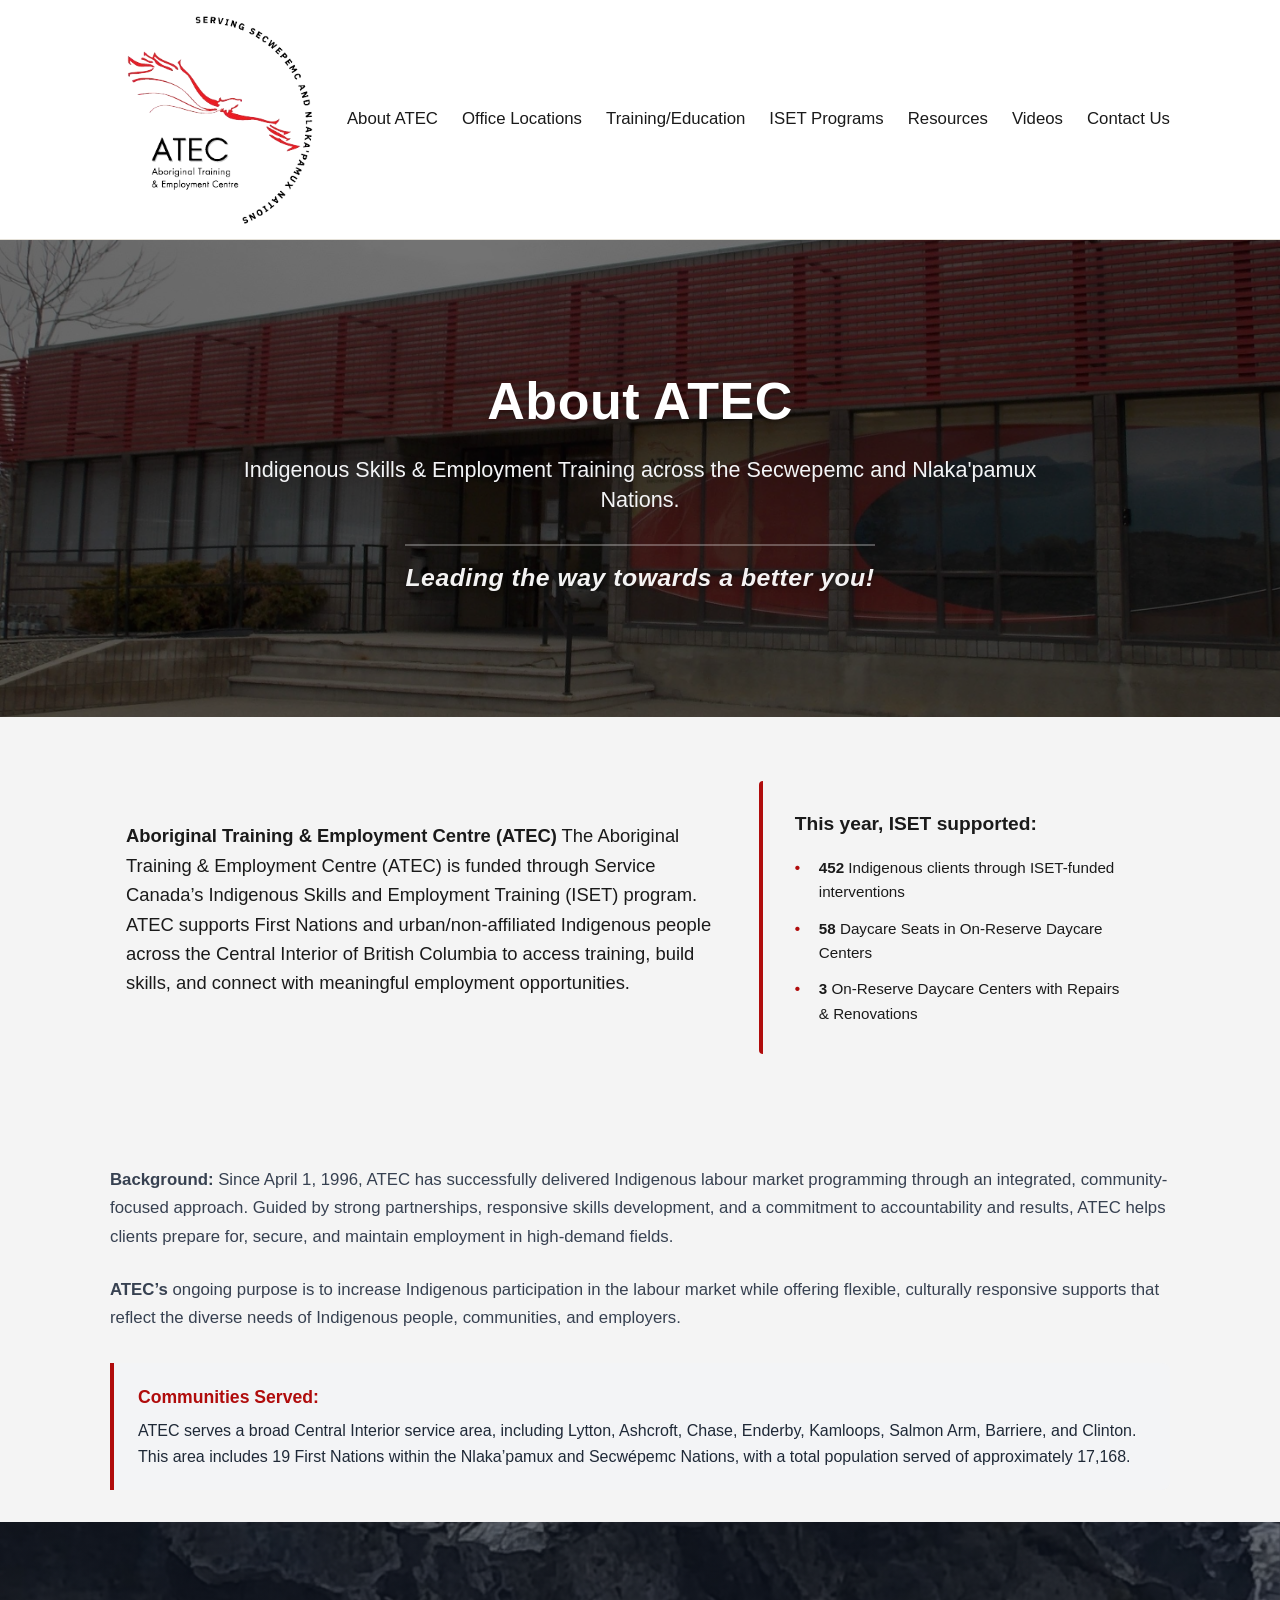
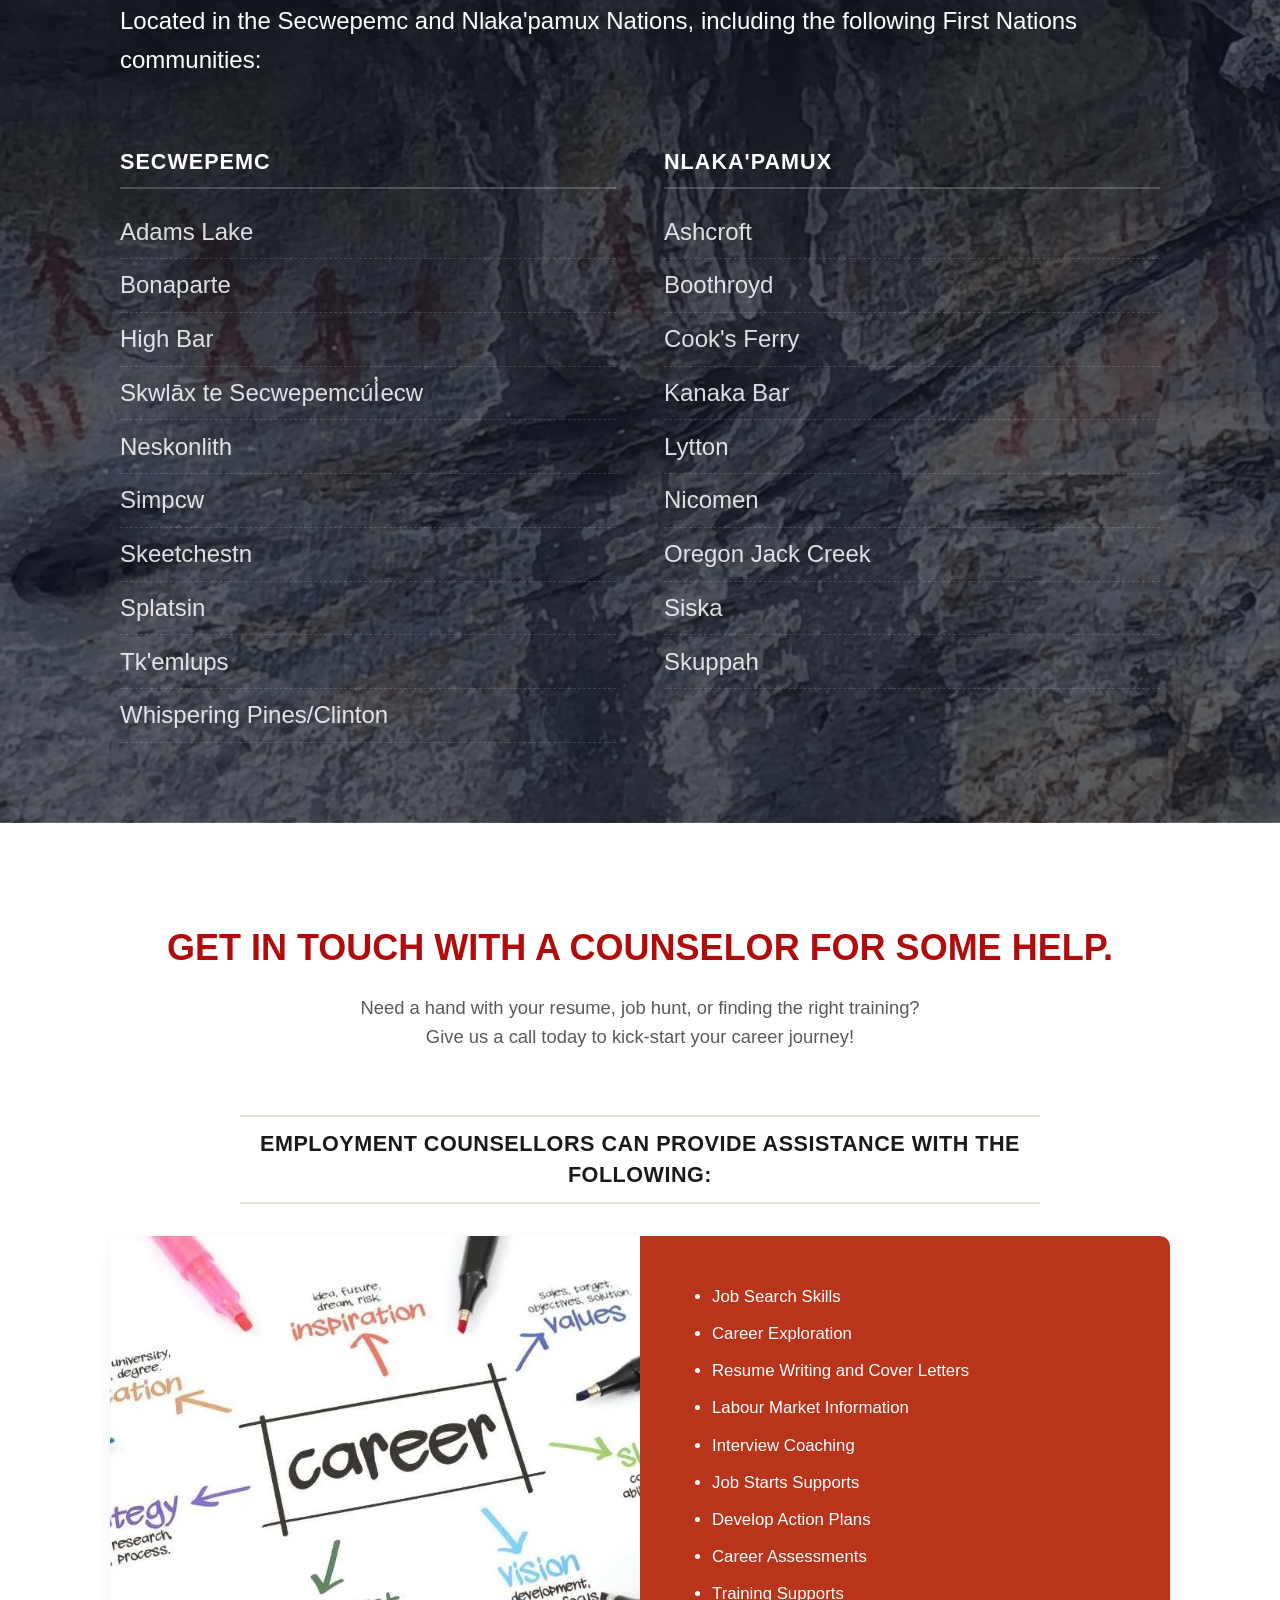
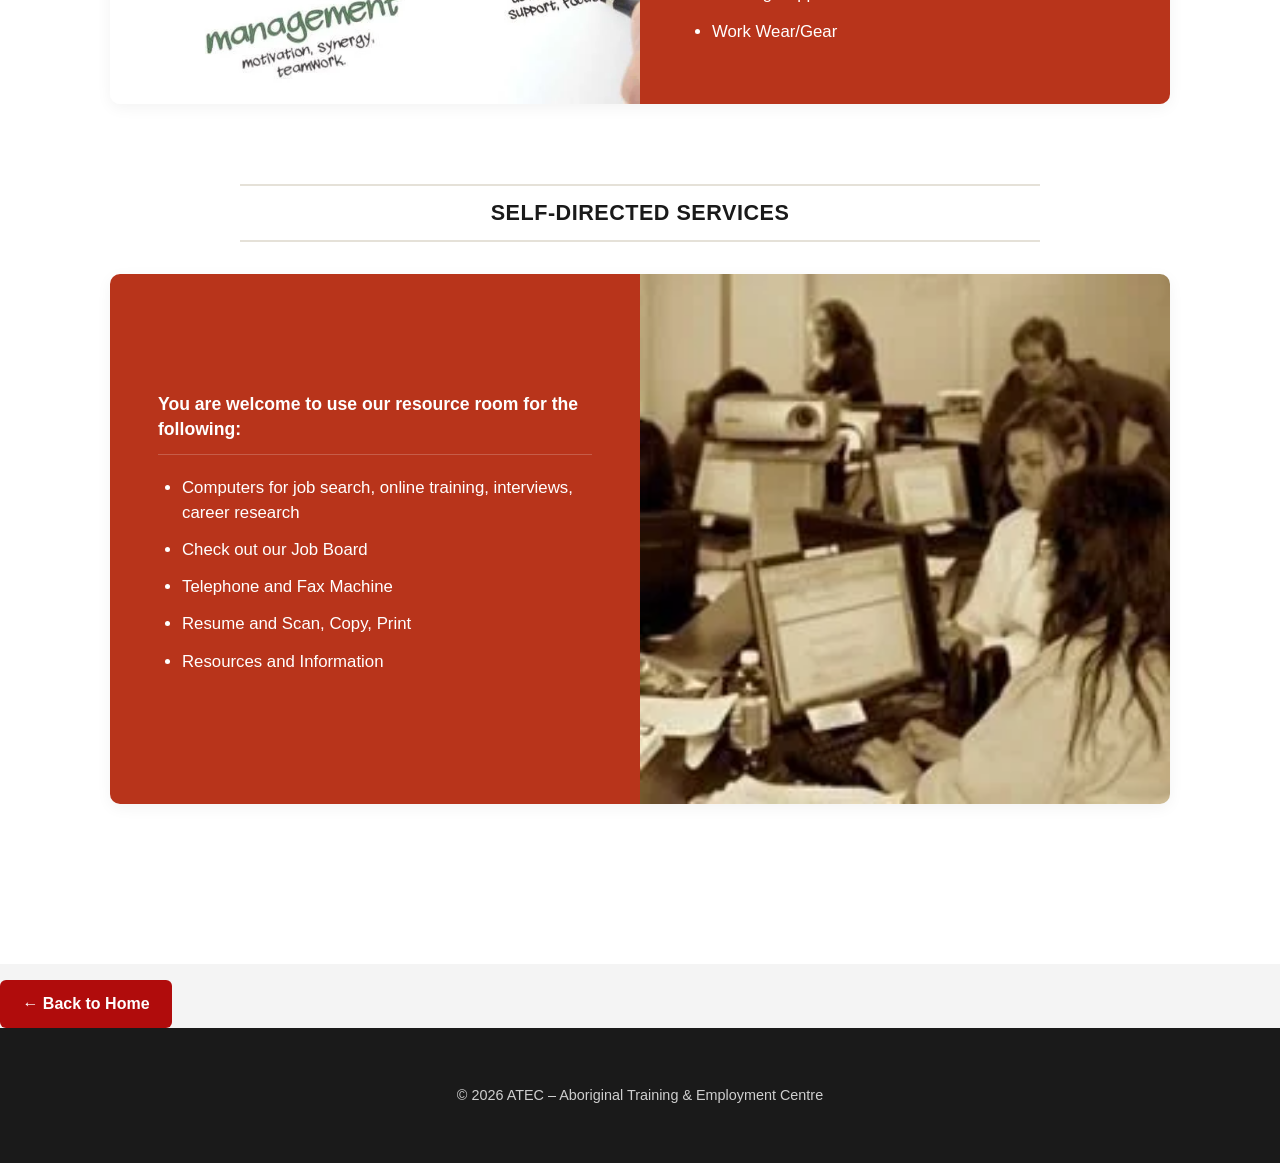
<file: pages/about.html>
<!doctype html>
<html lang="en">
  <head>
    <meta charset="utf-8" />
    <meta name="viewport" content="width=device-width, initial-scale=1" />
    <title>About ATEC </title>
    <meta name="description" content="SNTC ISET is the Service Canada Indigenous Skills & Employment Training Program agreement holder serving the Secwepemc and Nlaka'pamux Nations." />
    <link rel="stylesheet" href="../styles.css" />
  </head>
  <body>
    <header class="site-header">
      <div class="container header-inner">
        <div class="logo">
          <a href="../index.html" class="logo"><img src="../media/ATEC_LogoColor_SM-removebg-preview.webp" alt="ATEC Logo" height="225px"></a>
        </div>
        <button class="nav-toggle" id="menu-toggle" aria-label="Toggle Options Menu">
        <span></span>
        <span></span>
        <span></span>
        </button>
        <nav class="site-nav" aria-label="Primary">
          <ul>
            <li><a href="../pages/about.html">About ATEC</a></li>
            <li><a href="../pages/offices.html">Office Locations</a></li>
            <li><a href="../pages/train-educ.html">Training/Education</a></li>
            <li><a href="../pages/iset.html">ISET Programs</a></li>
            <li><a href="../pages/resources.html">Resources</a></li>
            <li><a href="../pages/videos.html">Videos</a></li>
            <li><a href="../pages/contact.html">Contact Us</a></li>
          </ul>
        </nav>
      </div>
    </header>
    <main>
      <section class="page-hero about-hero">
        <div class="hero-overlay"></div>
        <div class="container hero-inner-content">
          <h1>About ATEC</h1>
          <p class="tagline">Indigenous Skills &amp; Employment Training across the Secwepemc and Nlaka'pamux Nations.</p>
          <p class="hero-phrase">Leading the way towards a better you!</p>
        </div>
      </section>
      <div class="container">
        <div class="about-split-row">
          <div class="about-text-column">
            <p class="about-lead">
              <strong>Aboriginal Training & Employment Centre (ATEC)</strong> The Aboriginal Training & Employment Centre (ATEC) is funded through Service Canada’s Indigenous Skills and Employment Training (ISET) program. ATEC supports First Nations and urban/non-affiliated Indigenous people across the Central Interior of British Columbia to access training, build skills, and connect with meaningful employment opportunities.
            </p>
          </div>
          <div class="impact-statement">
            <h3>This year, ISET supported:</h3> 
            <ul class="impact-list">
              <li><strong>452</strong> Indigenous clients through ISET-funded interventions</li>
              <li><strong>58</strong> Daycare Seats in On-Reserve Daycare Centers</li>
              <li><strong>3</strong> On-Reserve Daycare Centers with Repairs &amp; Renovations</li>
            </ul>
          </div>
        </div>
        <div class="about-details-block">
          <p class="details-text"><strong>Background: </strong> Since April 1, 1996, ATEC has successfully delivered Indigenous labour market programming through an integrated, community-focused approach. Guided by strong partnerships, responsive skills development, and a commitment to accountability and results, ATEC helps clients prepare for, secure, and maintain employment in high-demand fields.</p>
          <p class="details-text"><strong>ATEC’s</strong> ongoing purpose is to increase Indigenous participation in the labour market while offering flexible, culturally responsive supports that reflect the diverse needs of Indigenous people, communities, and employers.</p>
          <div class="region-callout-box">
            <strong>Communities Served:</strong> ATEC serves a broad Central Interior service area, including Lytton, Ashcroft, Chase, Enderby, Kamloops, Salmon Arm, Barriere, and Clinton. This area includes 19 First Nations within the Nlaka’pamux and Secwépemc Nations, with a total population served of approximately 17,168.
          </div>
        </div>
      </div>
      <div class="nations-bg-section">
        <div class="nations-container"> 
          <p class="nations-intro">
            Located in the Secwepemc and Nlaka'pamux Nations, including the following First Nations communities:
          </p><br>
          <nav class="nations">
            <div class="nations-column">   
              <h2>Secwepemc</h2>
              <ul>
                <li><a href="https://adamslakeband.org/" target="_blank" rel="noopener">Adams Lake</a></li>
                <li><a href="https://www.bonapartefirstnation.ca/" target="_blank" rel="noopener">Bonaparte</a></li>
                <li><a href="https://www.highbarfirstnation.ca/" target="_blank" rel="noopener">High Bar</a></li>
                <li><a href="https://lslb.ca/" target="_blank" rel="noopener">Skwlāx te Secwepemcúl̓ecw</a></li>
                <li><a href="https://neskonlith.net/" target="_blank" rel="noopener">Neskonlith</a></li>
                <li><a href="https://simpcw.com/" target="_blank" rel="noopener">Simpcw</a></li>
                <li><a href="https://skeetchestn.ca/" target="_blank" rel="noopener">Skeetchestn</a></li>
                <li><a href="https://splatsin.ca/" target="_blank" rel="noopener">Splatsin</a></li>
                <li><a href="https://tkemlups.ca/" target="_blank" rel="noopener">Tk'emlups</a></li>
                <li><a href="https://www.wpcib.com/" target="_blank" rel="noopener">Whispering Pines/Clinton</a></li>
              </ul>
            </div>
            <div class="nations-column">    
              <h2>Nlaka'pamux</h2>
              <ul>
                <li><a href="http://www.ashcroftband.ca/" target="_blank" rel="noopener">Ashcroft</a></li>
                <li><a href="https://www.bcafn.ca/first-nations-bc/lower-mainland-southwest/boothroyd-indian-band" target="_blank" rel="noopener">Boothroyd</a></li>
                <li><a href="https://cooksferry.ca/" target="_blank" rel="noopener">Cook's Ferry</a></li>
                <li><a href="https://www.kanakabarband.ca/" target="_blank" rel="noopener">Kanaka Bar</a></li>
                <li><a href="https://lfn.band/" target="_blank" rel="noopener">Lytton</a></li>
                <li><a href="https://www.nicomenband.com/" target="_blank" rel="noopener">Nicomen</a></li>
                <li><a href="https://www.bcafn.ca/first-nations-bc/thompson-okanagan/oregon-jack-creek" target="_blank" rel="noopener">Oregon Jack Creek</a></li>
                <li><a href="https://www.siskaband.ca/" target="_blank" rel="noopener">Siska</a></li>
                <li><a href="https://www.skuppah.ca/" target="_blank" rel="noopener">Skuppah</a></li>
              </ul>
            </div>
          </nav>
        </div>
      </div>
      <section class="client-info">
        <div class="container">
          <h2 class="client-info-main-title">GET IN TOUCH WITH A COUNSELOR FOR SOME HELP.</h2>
          <div class="client-info-intro">
            <p>Need a hand with your resume, job hunt, or finding the right training?</p>
            <p>Give us a call today to kick-start your career journey!</p>
          </div>
          <h3 class="section-block-title">EMPLOYMENT COUNSELLORS CAN PROVIDE ASSISTANCE WITH THE FOLLOWING:</h3>
          <div class="client-info-grid">
            <div class="client-info-media">
              <img class="client-info-image" src="../media/what-is-career.webp" alt="What is a career" />
            </div>
            <div class="client-info-box accent-box">
              <ul class="client-info-list">
                <li>Job Search Skills</li>
                <li>Career Exploration</li>
                <li>Resume Writing and Cover Letters</li>
                <li>Labour Market Information</li>
                <li>Interview Coaching</li>
                <li>Job Starts Supports</li>
                <li>Develop Action Plans</li>
                <li>Career Assessments</li>
                <li>Training Supports</li>
                <li>Work Wear/Gear</li>
              </ul>
            </div>
          </div>
          <div class="self-directed-header-group">
            <h3 class="section-block-title">SELF-DIRECTED SERVICES</h3>
          </div>
          <div class="client-info-grid reverse">
            <div class="client-info-media">
              <img class="client-info-image" src="../media/Self+Directed+Phota.webp" alt="Self-Directed Services Resource Room" />
            </div>
            <div class="client-info-box brand-box">
              <p class="box-intro-text">You are welcome to use our resource room for the following:</p>
              <ul class="client-info-list">
                <li>Computers for job search, online training, interviews, career research</li>
                <li>Check out our Job Board</li>
                <li>Telephone and Fax Machine</li>
                <li>Resume and Scan, Copy, Print</li>
                <li>Resources and Information</li>
              </ul>
            </div>
          </div>
        </div>
      </section>
      <p><a class="button" href="../index.html">← Back to Home</a></p>
    </main>
    <footer class="site-footer">
      <div class="container">
        <p>&copy; <span id="year"></span> ATEC – Aboriginal Training &amp; Employment Centre</p>
      </div>
    </footer>
    <script src="../script.js"></script>
  </body>
</html>
</file>
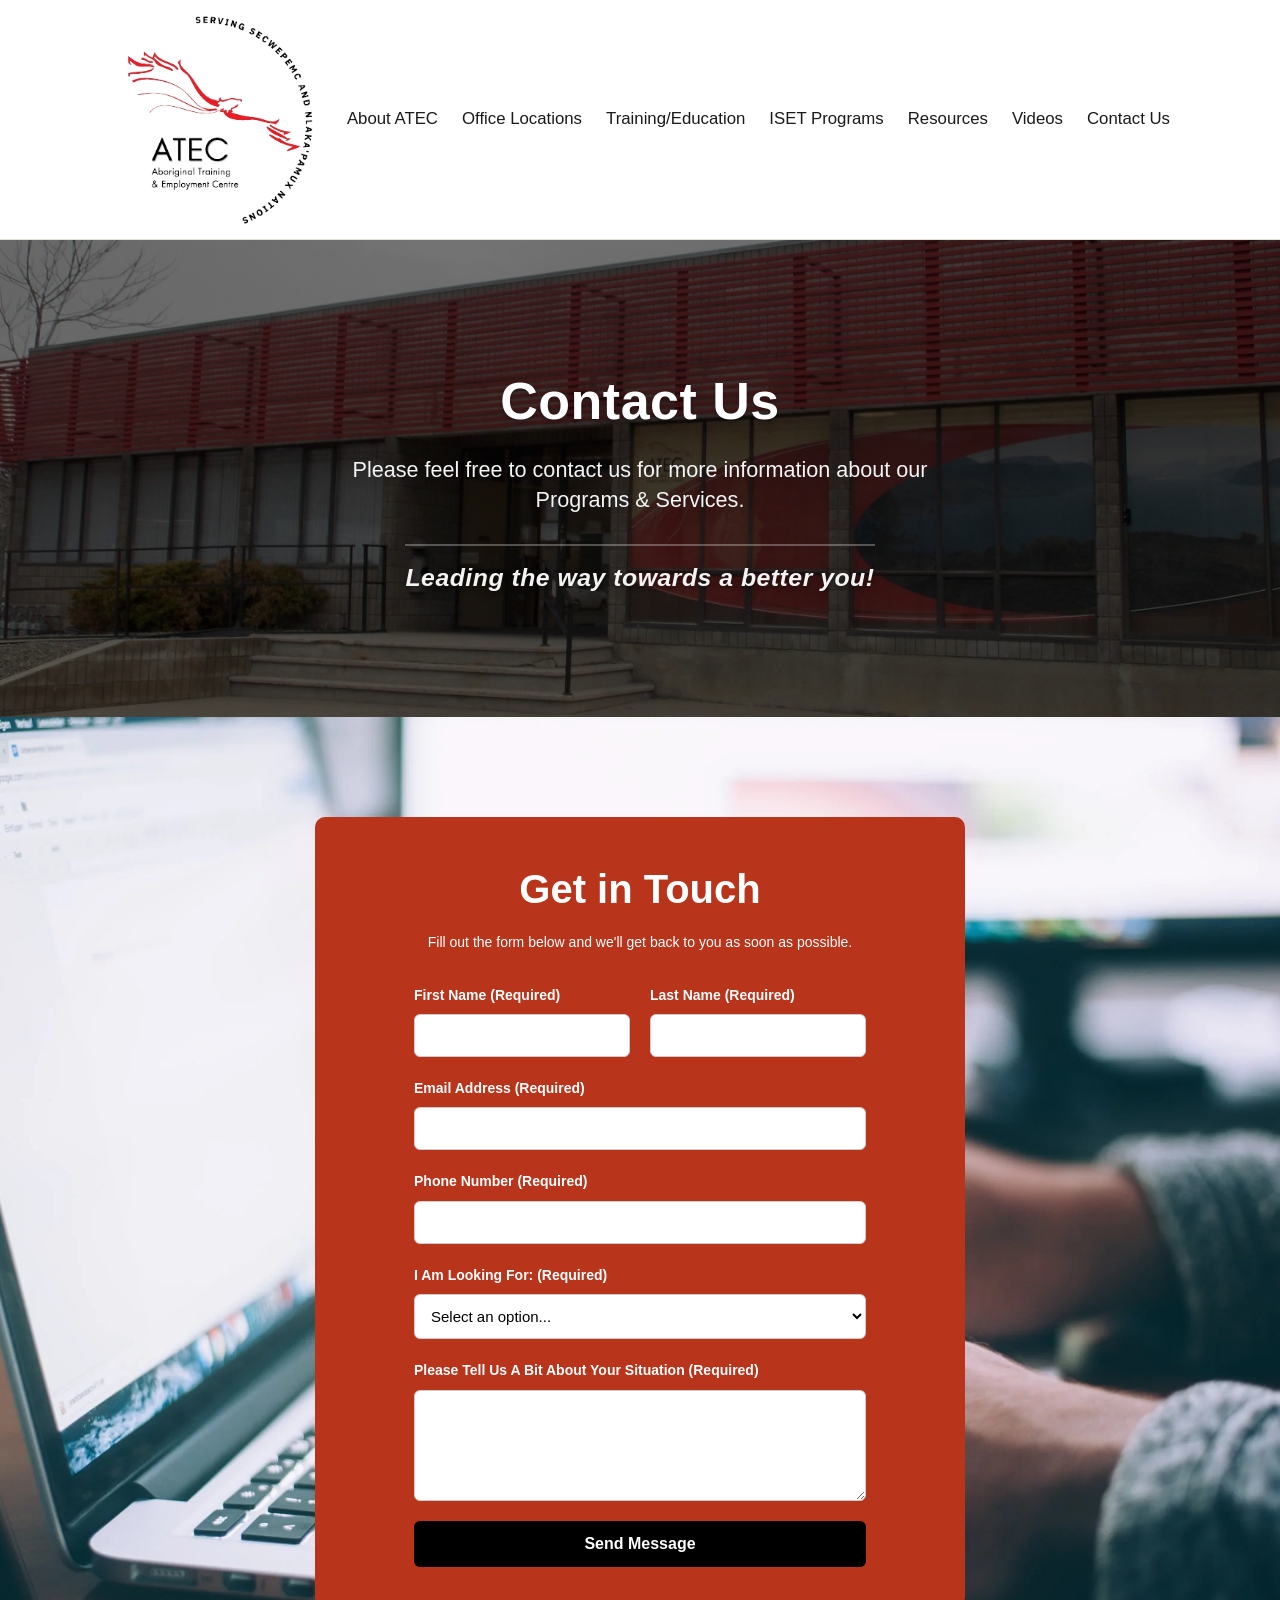
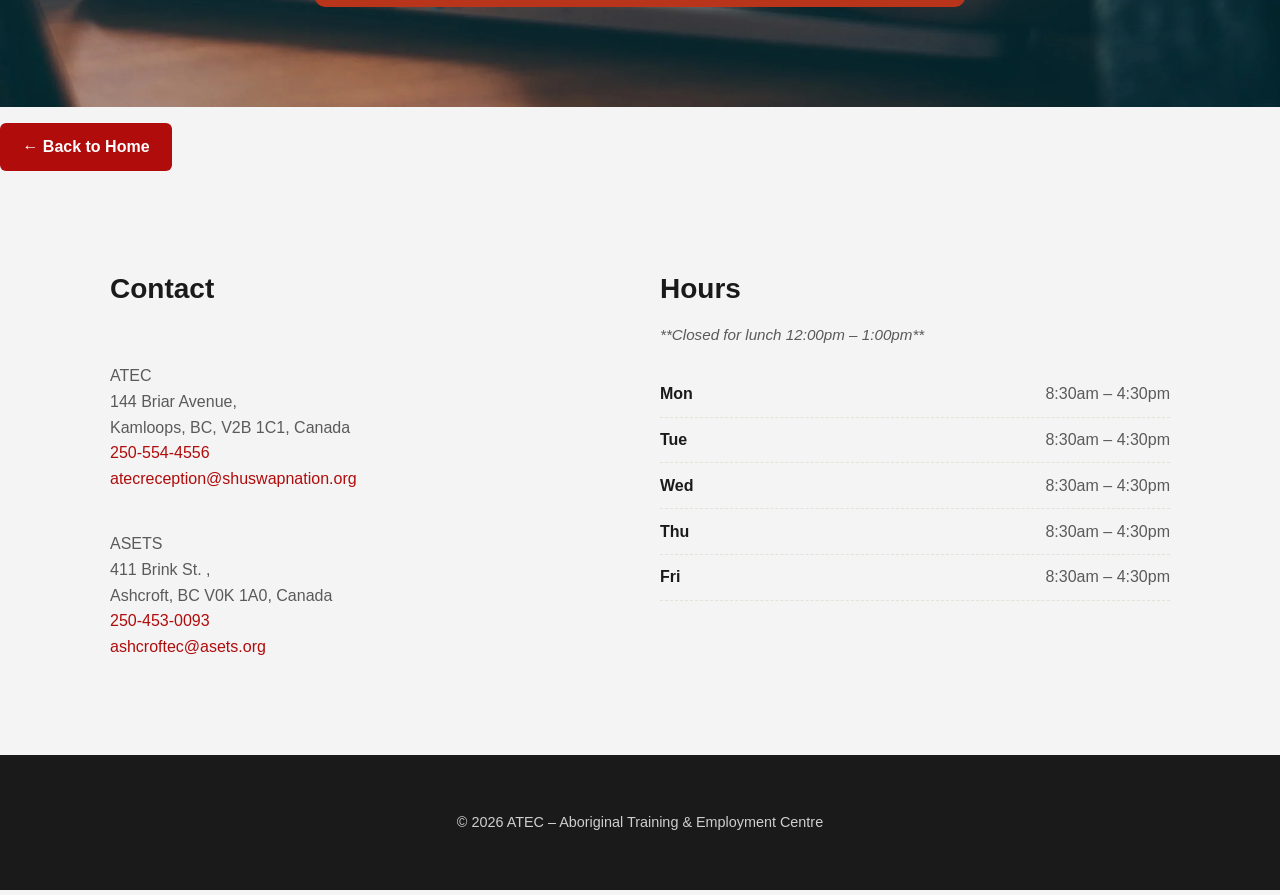
<file: pages/contact.html>
<!doctype html>
<html lang="en">
  <head>
    <meta charset="utf-8" />
    <meta name="viewport" content="width=device-width, initial-scale=1" />
    <title>Contact Us – ATEC</title>
    <meta name="description" content="Get in touch with ATEC in Kamloops, BC. Find our phone number, email address, physical location, or submit our online contact form." />
    <link rel="stylesheet" href="../styles.css" />
  </head>
  <body>
    <header class="site-header">
      <div class="container header-inner">
        <div class="logo">
          
          <a href="../index.html" class="logo"><img src="../media/ATEC_LogoColor_SM-removebg-preview.webp" alt="ATEC Logo" height="225px"></a>
        </div>
        <button class="nav-toggle" id="menu-toggle" aria-label="Toggle Options Menu">
        <span></span>
        <span></span>
        <span></span>
        </button>
        <nav class="site-nav" aria-label="Primary">
          <ul>
            <li><a href="../pages/about.html">About ATEC</a></li>
            <li><a href="../pages/offices.html">Office Locations</a></li>
            <li><a href="../pages/train-educ.html">Training/Education</a></li>
            <li><a href="../pages/iset.html">ISET Programs</a></li>
            <li><a href="../pages/resources.html">Resources</a></li>
            <li><a href="../pages/videos.html">Videos</a></li>
            <li><a href="../pages/contact.html">Contact Us</a></li>
          </ul>
        </nav>
      </div>
    </header>
    <main>
      <section class="page-hero contact-hero">
        <div class="hero-overlay"></div>
        <div class="container hero-inner-content">
          <h1>Contact Us</h1>
          <p class="tagline">Please feel free to contact us for more information about our<br> Programs &amp; Services.</p>
          <p class="hero-phrase">Leading the way towards a better you!</p>
        </div>
      </section>
      <section class="contact-section">
        <div class="form-container">
          <h2>Get in Touch</h2>
          <p>Fill out the form below and we'll get back to you as soon as possible.</p>
          <form action="https://formsubmit.co/atecreception@shuswapnation.org" method="POST" id="contactForm" novalidate>
            <div class="form-row">
              <div class="form-group">
                <label for="firstName">First Name (Required)</label>
                <input type="text" id="firstName" name="firstName" required>
                <span class="error-message">First name is required.</span>
              </div>
              <div class="form-group">
                <label for="lastName">Last Name (Required)</label>
                <input type="text" id="lastName" name="lastName" required>
                <span class="error-message">Last name is required.</span>
              </div>
            </div>
            <div class="form-group">
              <label for="email">Email Address (Required)</label>
              <input type="email" id="email" name="email" required>
              <span class="error-message">Please enter a valid email address.</span>
            </div>
            <div class="form-group">
              <label for="phone">Phone Number (Required)</label>
              <input type="tel" id="phone" name="phone">
            </div>
            <div class="form-group">
              <label for="recipient">I Am Looking For: (Required)</label>
              <select id="recipient" name="recipient" required>
                <option value="" disabled selected>Select an option...</option>
                <option value="training">Client- Training/Certification</option>
                <option value="job-starts">Client-Job Starts</option>
                <option value="employment-counselling">Client-Employment Counselling</option>
                <option value="wage-subsidy">Employer-Wage Subsidy Information</option>
                <option value="summer-student">Employer-Summer Student Information</option>
                <option value="direct-purchase">Employer-Direct Purchase Information</option>
              </select>
              <span class="error-message">Please select a recipient.</span>
            </div>
            <div class="form-group">
              <label for="message">Please Tell Us A Bit About Your Situation (Required)</label>
              <textarea id="message" name="message" rows="5" required></textarea>
              <span class="error-message">Please explain your needs.</span>
            </div>
            <button type="submit" id="submitBtn">Send Message</button>
            <div id="formStatus" class="form-status"></div>
          </form>
        </div>
      </section>
      <p><a class="button" href="../index.html">← Back to Home</a></p></section>
      <section class="section" id="contact">
        <div class="container contact-grid">
          <div class="contact-grid">
            <h2>Contact</h2>
            <address>
              ATEC<br/>
              144 Briar Avenue,<br/>
              Kamloops, BC, V2B 1C1, Canada<br/>
              <a href="tel:+12505544556">250-554-4556</a><br />
              <a href="mailto:atecreception@shuswapnation.org">atecreception@shuswapnation.org</a>
            </address> 
            <address>
              ASETS<br/>
              411 Brink St. ,<br/>
              Ashcroft, BC V0K 1A0, Canada<br/>
              <a href="tel:+12504530093">250-453-0093</a><br/>
              <a href="mailto:ashcroftec@asets.org">ashcroftec@asets.org</a>
            </address>
          </div>
          <div>
            <h2>Hours</h2>
            <p>**Closed for lunch 12:00pm – 1:00pm**</p>
            <ul class="hours">
              <li><span>Mon</span><span>8:30am – 4:30pm</span></li>
              <li><span>Tue</span><span>8:30am – 4:30pm</span></li>
              <li><span>Wed</span><span>8:30am – 4:30pm</span></li>
              <li><span>Thu</span><span>8:30am – 4:30pm</span></li>
              <li><span>Fri</span><span>8:30am – 4:30pm</span></li>
            </ul>
          </div>
        </div>
      </section>
    </main>
    <footer class="site-footer">
      <div class="container">
        <p>&copy; <span id="year"></span> ATEC – Aboriginal Training &amp; Employment Centre</p>
      </div>
    </footer>
    <script src="../script.js"></script>
  </body>
</html>
</file>
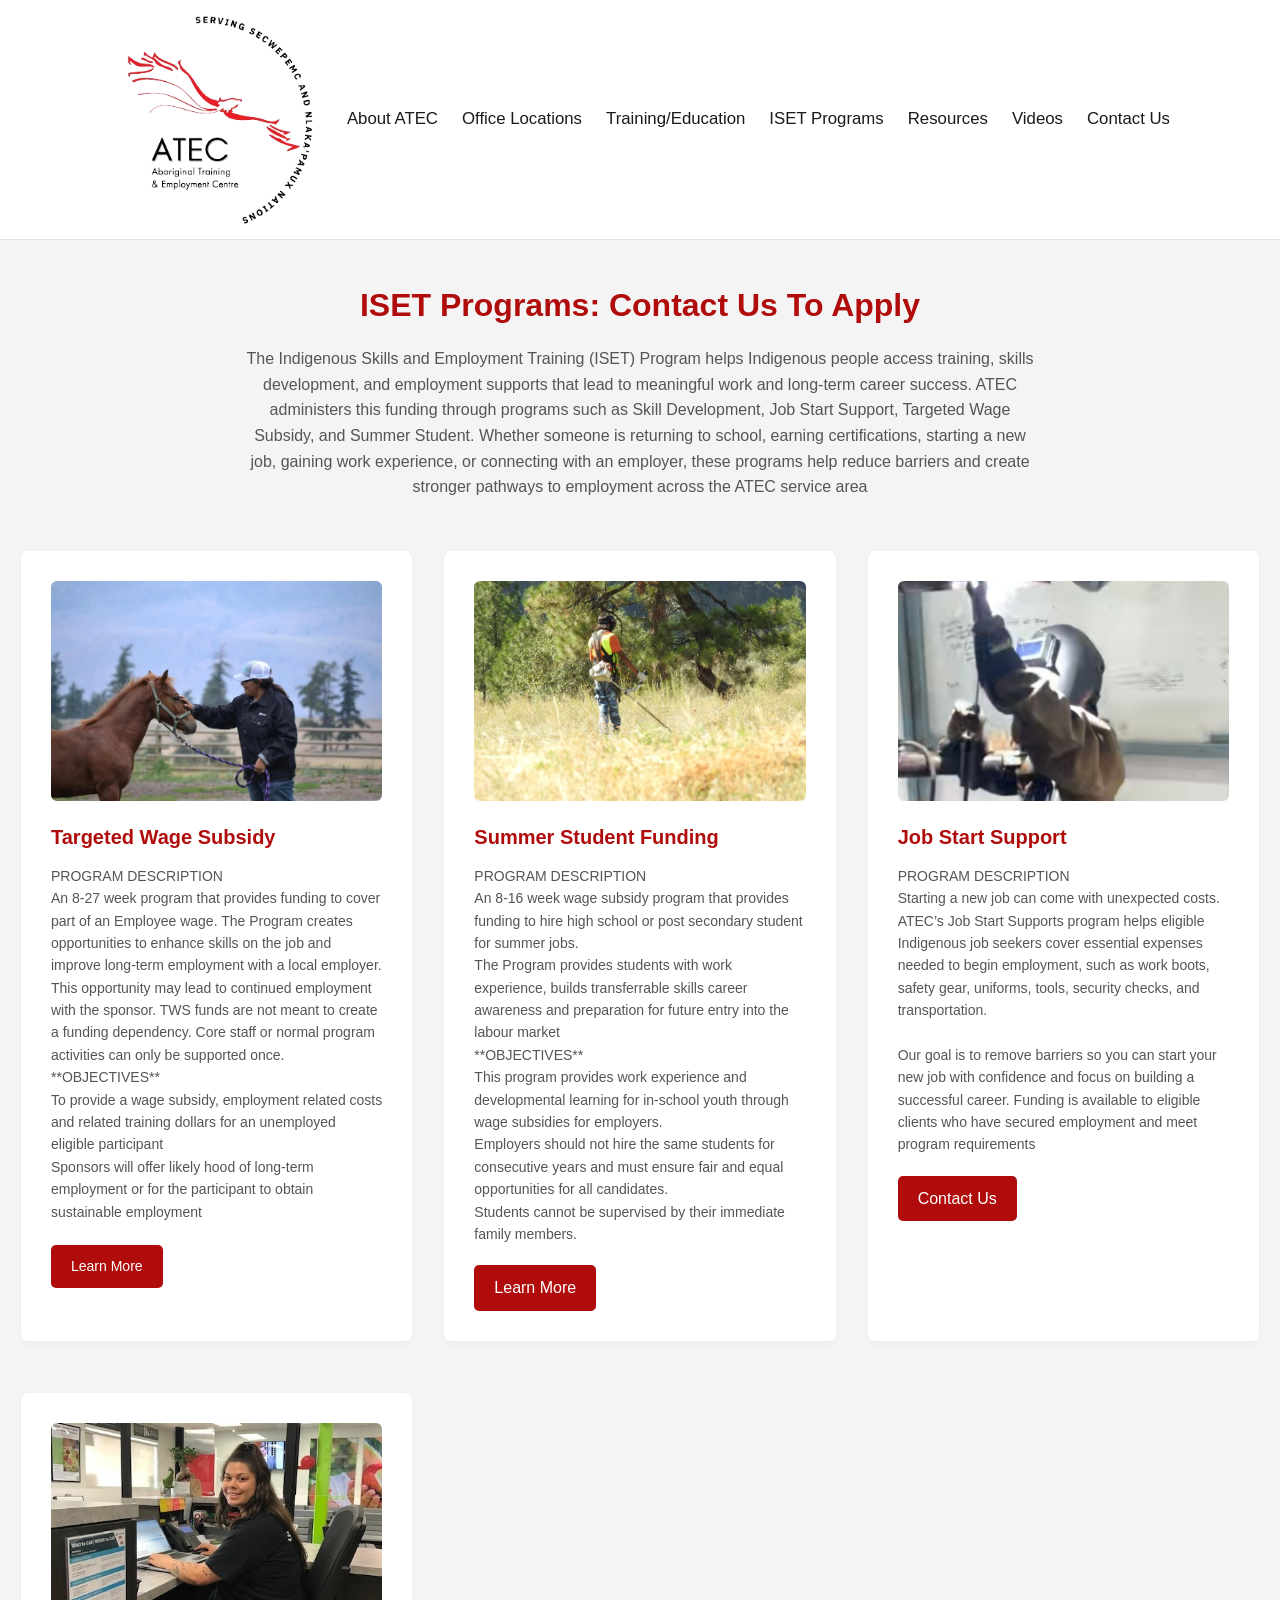
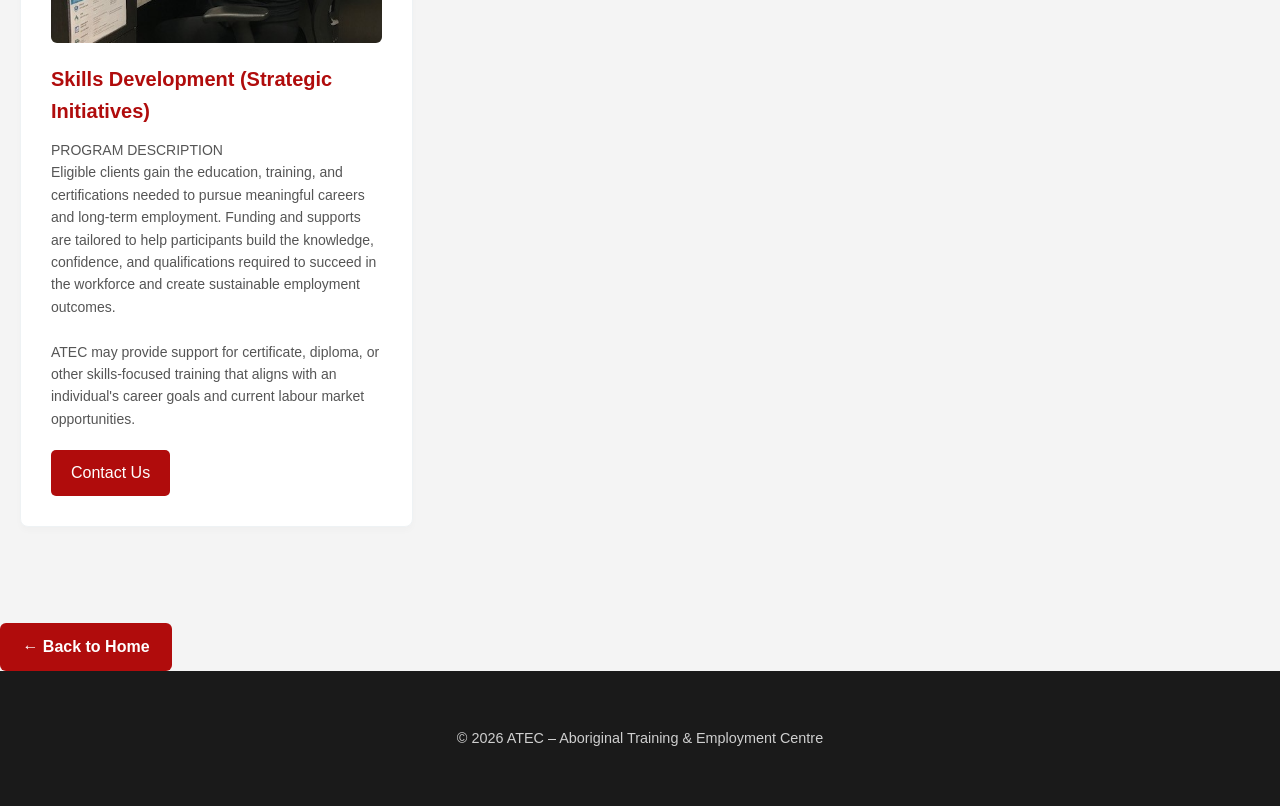
<file: pages/iset.html>
<!DOCTYPE html>
<html lang="en">
  <head>
    <meta charset="UTF-8">
    <meta name="viewport" content="width=device-width, initial-scale=1.0">
    <title>ISET Programs</title>
    <link rel="stylesheet" href="../styles.css">
  </head>
  <body>
    <header class="site-header">
      <div class="container header-inner">
        <div class="logo">
          <a href="../index.html" class="logo"><img src="../media/ATEC_LogoColor_SM-removebg-preview.webp" alt="ATEC Logo" height="225px"></a>
        </div>
        <button class="nav-toggle" id="menu-toggle" aria-label="Toggle Options Menu">
        <span></span>
        <span></span>
        <span></span>
        </button>
        <nav class="site-nav" aria-label="Primary">
          <ul>
            <li><a href="../pages/about.html">About ATEC</a></li>
            <li><a href="../pages/offices.html">Office Locations</a></li>
            <li><a href="../pages/train-educ.html">Training/Education</a></li>
            <li><a href="../pages/iset.html">ISET Programs</a></li>
            <li><a href="../pages/resources.html">Resources</a></li>
            <li><a href="../pages/videos.html">Videos</a></li>
            <li><a href="../pages/contact.html">Contact Us</a></li>
          </ul>
        </nav>
      </div>
    </header>
    <main class="content-wrapper">
      <section class="intro-section">
        <h2>ISET Programs: Contact Us To Apply</h2>
        <p>The Indigenous Skills and Employment Training (ISET) Program helps Indigenous people access training, skills development, and employment supports that lead to meaningful work and long-term career success. ATEC administers this funding through programs such as Skill Development, Job Start Support, Targeted Wage Subsidy, and Summer Student. Whether someone is returning to school, earning certifications, starting a new job, gaining work experience, or connecting with an employer, these programs help reduce barriers and create stronger pathways to employment across the ATEC service area
        </p>
      </section>
      <section id="funding-programs" class="grid-section"> 
        <div class="info-card">
          <div class="card-icon">
            <img src="../media/gracie+a.webp" alt="Targeted Wage Subsidy icon">
          </div>
          <h3>Targeted Wage Subsidy</h3>
          <p>PROGRAM DESCRIPTION<br>An 8-27 week program that provides funding to cover part of an Employee wage. The Program creates opportunities to enhance skills on the job and improve long-term employment with a local employer.  
          <br>This opportunity may lead to continued employment with the sponsor. TWS funds are not meant to create a funding dependency.  Core staff or normal program activities can only be supported once.<br>**OBJECTIVES**<br> To provide a wage subsidy, employment related costs and related training dollars for an unemployed eligible participant<br> Sponsors will offer likely hood of long-term employment or for the participant to obtain sustainable employment<br><br>
          <a href="../media/TWS+Info+Sheet.pdf" target="_blank" rel="noopener noreferrer" style="display: inline-block; padding: 10px 20px; background-color: rgba(176, 12, 12, 1); color: white; text-decoration: none; border-radius: 5px;">Learn More</a>
        </div>
        <div class="info-card">
          <div class="card-icon"><img src="../media/DSCN1030.webp" alt="Summer Student Funding Icon"></div>
          <h3>Summer Student Funding</h3>
          <p>PROGRAM DESCRIPTION<br>An 8-16 week wage subsidy program that provides funding to hire high school or post secondary student for summer jobs.<br>The Program provides students with work experience, builds transferrable skills career awareness and preparation for future entry into the labour market<br>**OBJECTIVES**<br>This program provides work experience and developmental learning for in-school youth through wage subsidies for employers.<br>Employers should not hire the same students for consecutive years and must ensure fair and equal opportunities for all candidates.<br>Students cannot be supervised by their immediate family members.</p>
          <a href="../media/SS+Info+Sheet+2024.pdf" target="_blank" rel="noopener noreferrer" style="display: inline-block; padding: 10px 20px; background-color: rgba(176, 12, 12, 1); color: white; text-decoration: none; border-radius: 5px;">Learn More</a>
        </div>
        <div class="info-card">
          <div class="card-icon"><img src="../media/IMG_5381.jpg" alt="Job Start Support Icon"></div>
          <h3>Job Start Support</h3>
          <p>PROGRAM DESCRIPTION<br>Starting a new job can come with unexpected costs. ATEC’s Job Start Supports program helps eligible Indigenous job seekers cover essential expenses needed to begin employment, such as work boots, safety gear, uniforms, tools, security checks, and transportation.<br><br> Our goal is to remove barriers so you can start your new job with confidence and focus on building a successful career. Funding is available to eligible clients who have secured employment and meet program requirements</p>
          <a href="../pages/contact.html" target="_blank" rel="noopener noreferrer" style="display: inline-block; padding: 10px 20px; background-color: rgba(176, 12, 12, 1); color: white; text-decoration: none; border-radius: 5px;">Contact Us</a>
        </div>
        <div class="info-card">
          <div class="card-icon"><img src="../media/Brianna Kelly 1.jpg" alt="Skills Development Icon"></div>
          <h3>Skills Development (Strategic Initiatives)</h3>
          <p>PROGRAM DESCRIPTION<br>Eligible clients gain the education, training, and certifications needed to pursue meaningful careers and long-term employment.  Funding and supports are tailored to help participants build the knowledge, confidence, and qualifications required to succeed in the workforce and create sustainable employment outcomes.<br> <br>ATEC may provide support for certificate, diploma, or other skills-focused training that aligns with an individual's career goals and current labour market opportunities.</p>
          <a href="../pages/contact.html" target="_blank" rel="noopener noreferrer" style="display: inline-block; padding: 10px 20px; background-color: rgba(176, 12, 12, 1); color: white; text-decoration: none; border-radius: 5px;">Contact Us</a>
        </div>
      </section>
    </main>
    <p><a class="button" href="../index.html">← Back to Home</a></p>
    <footer class="site-footer">
      <div class="container">
        <p>&copy; <span id="year"></span> ATEC – Aboriginal Training &amp; Employment Centre</p>
      </div>
    </footer>
    <script src="../script.js"></script>
  </body>
</html>
</file>
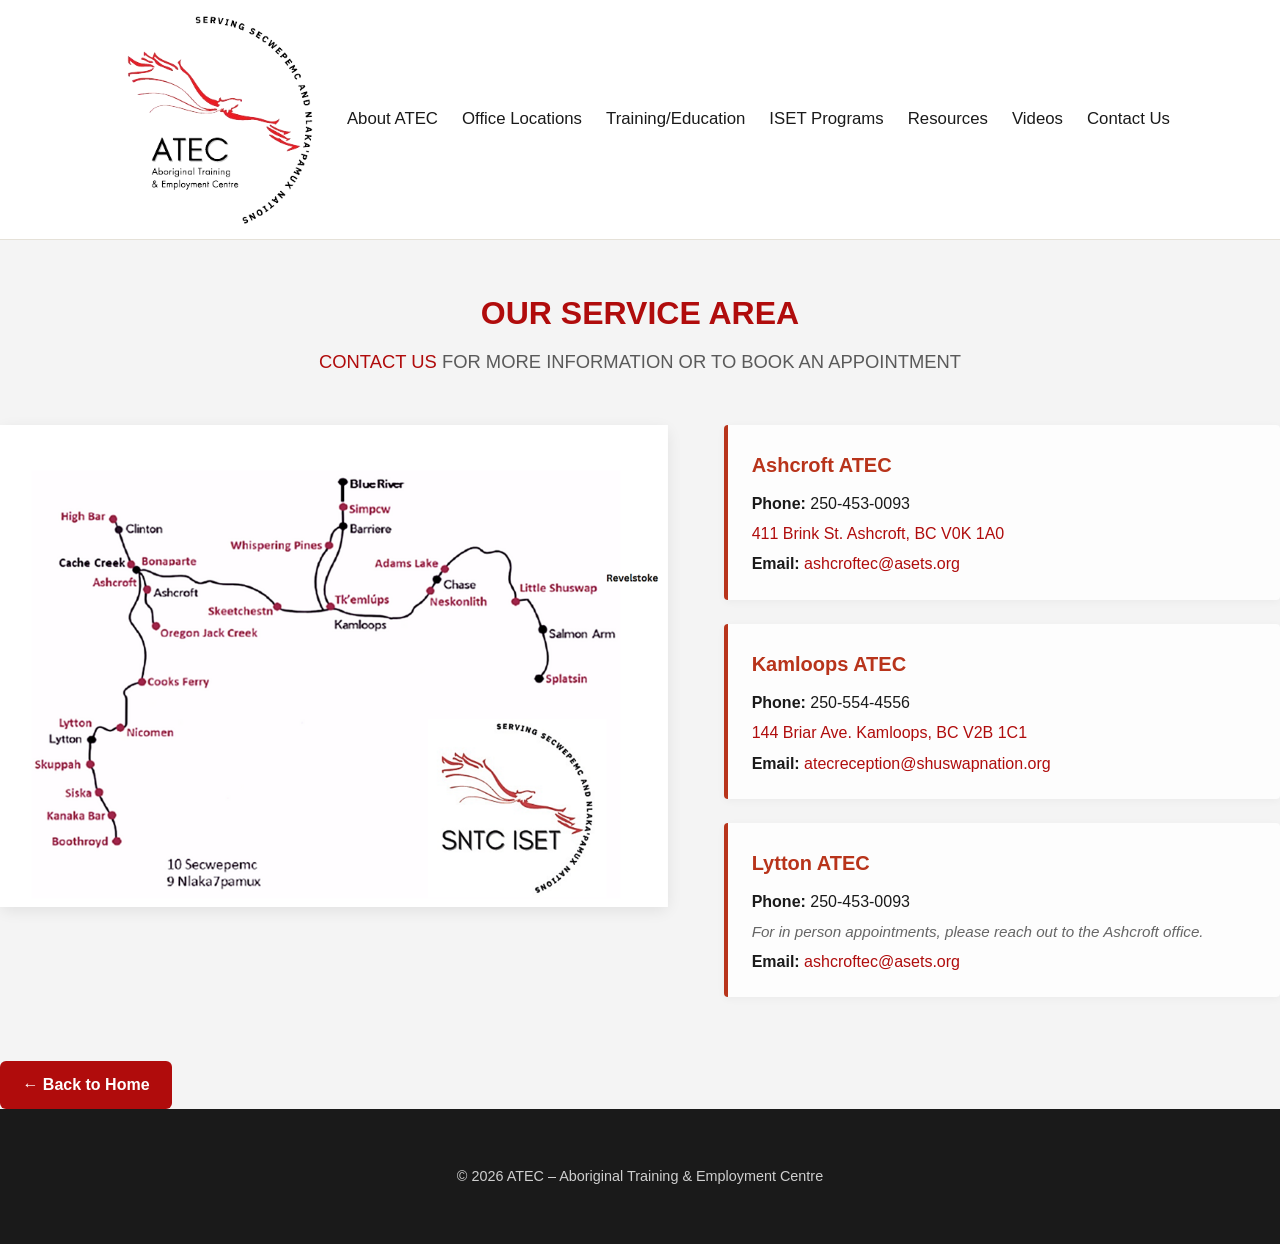
<file: pages/offices.html>
<!DOCTYPE html>
<html lang="en">
  <head>
    <meta charset="UTF-8">
    <meta name="viewport" content="width=device-width, initial-scale=1.0">
    <title>Office Locations</title>
    <link rel="stylesheet" href="../styles.css">
  </head>
  <body>
    <header class="site-header">
      <div class="container header-inner">
        <div class="logo">
          <a href="../index.html" class="logo"><img src="../media/ATEC_LogoColor_SM-removebg-preview.webp" alt="ATEC Logo" height="225px"></a>
        </div>
        <button class="nav-toggle" id="menu-toggle" aria-label="Toggle Options Menu">
        <span></span>
        <span></span>
        <span></span>
        </button>
        <nav class="site-nav" aria-label="Primary">
          <ul>
            <li><a href="../pages/about.html">About ATEC</a></li>
            <li><a href="../pages/offices.html">Office Locations</a></li>
            <li><a href="../pages/train-educ.html">Training/Education</a></li>
            <li><a href="../pages/iset.html">ISET Programs</a></li>
            <li><a href="../pages/resources.html">Resources</a></li>
            <li><a href="../pages/videos.html">Videos</a></li>
            <li><a href="../pages/contact.html">Contact Us</a></li>
          </ul>
        </nav>
      </div>
    </header>
    <main>
      <section class="office-section">
        <div class="office-container">
          <h1 class="service-main-title">OUR SERVICE AREA</h1>
          <h2 class="service-sub-title"> 
          <a href="../pages/contact.html">CONTACT US</a> FOR MORE INFORMATION OR TO BOOK AN APPOINTMENT</h2>
          <div class="office-map-split">
            <div class="map-column">
              <figure class="about-map">
                <img src="../media/2025+map+sntc+iset.webp" alt="Map of SNTC ISET Service Area" class="map-image" />
              </figure>
            </div>
            <div class="offices-column">
              <section class="offices">
                <div class="office-card ashcroft">
                  <h3>Ashcroft ATEC</h3>
                  <p><strong>Phone:</strong> 250-453-0093</p>
                  <p><a class="map-link-ashcroft" href="https://www.google.com/maps/place/411+Brink+St,+Ashcroft,+BC+V0K+1A0/@50.722308,-121.283963,17z/data=!3m1!4b1!4m5!3m4!1s0x548047533a222a8b:0x8a80839239b896e5!8m2!3d50.7223046!4d-121.2817743?shorturl=1" target="_blank">411 Brink St. Ashcroft, BC V0K 1A0</a></p>
                  <p><strong>Email:</strong>
                  <a href="mailto:ashcroftec@asets.org">ashcroftec@asets.org</a></p>
                </div>
                <div class="office-card kamloops">
                  <h3>Kamloops ATEC</h3>
                  <p><strong>Phone:</strong> 250-554-4556</p>
                  <p><a class="map-link-kamloops" href="https://goo.gl/maps/pkMNDBEZuXF83yfu8" target="_blank">144 Briar Ave. Kamloops, BC V2B 1C1</a></p><p><strong>Email:</strong>
                  <a href="mailto:atecreception@shuswapnation.org">atecreception@shuswapnation.org</a></p>
                </div>
                <div class="office-card lytton">
                  <h3>Lytton ATEC</h3>
                  <p><strong>Phone:</strong> 250-453-0093</p>
                  <p class="notice-text">For in person appointments, please reach out to the Ashcroft office.</p>
                  <p><strong>Email:</strong>
                  <a href="mailto:ashcroftec@asets.org">ashcroftec@asets.org</a></p>
                </div>
              </section>
            </div>      
          </div>   
        </div>
      </section>
      <p><a class="button" href="../index.html">← Back to Home</a></p>
    </main>
    <footer class="site-footer">
      <div class="container">
        <p>&copy; <span id="year"></span> ATEC – Aboriginal Training &amp; Employment Centre</p>
      </div>
    </footer>
    <script src="../script.js"></script>
  </body>
</html>
</file>
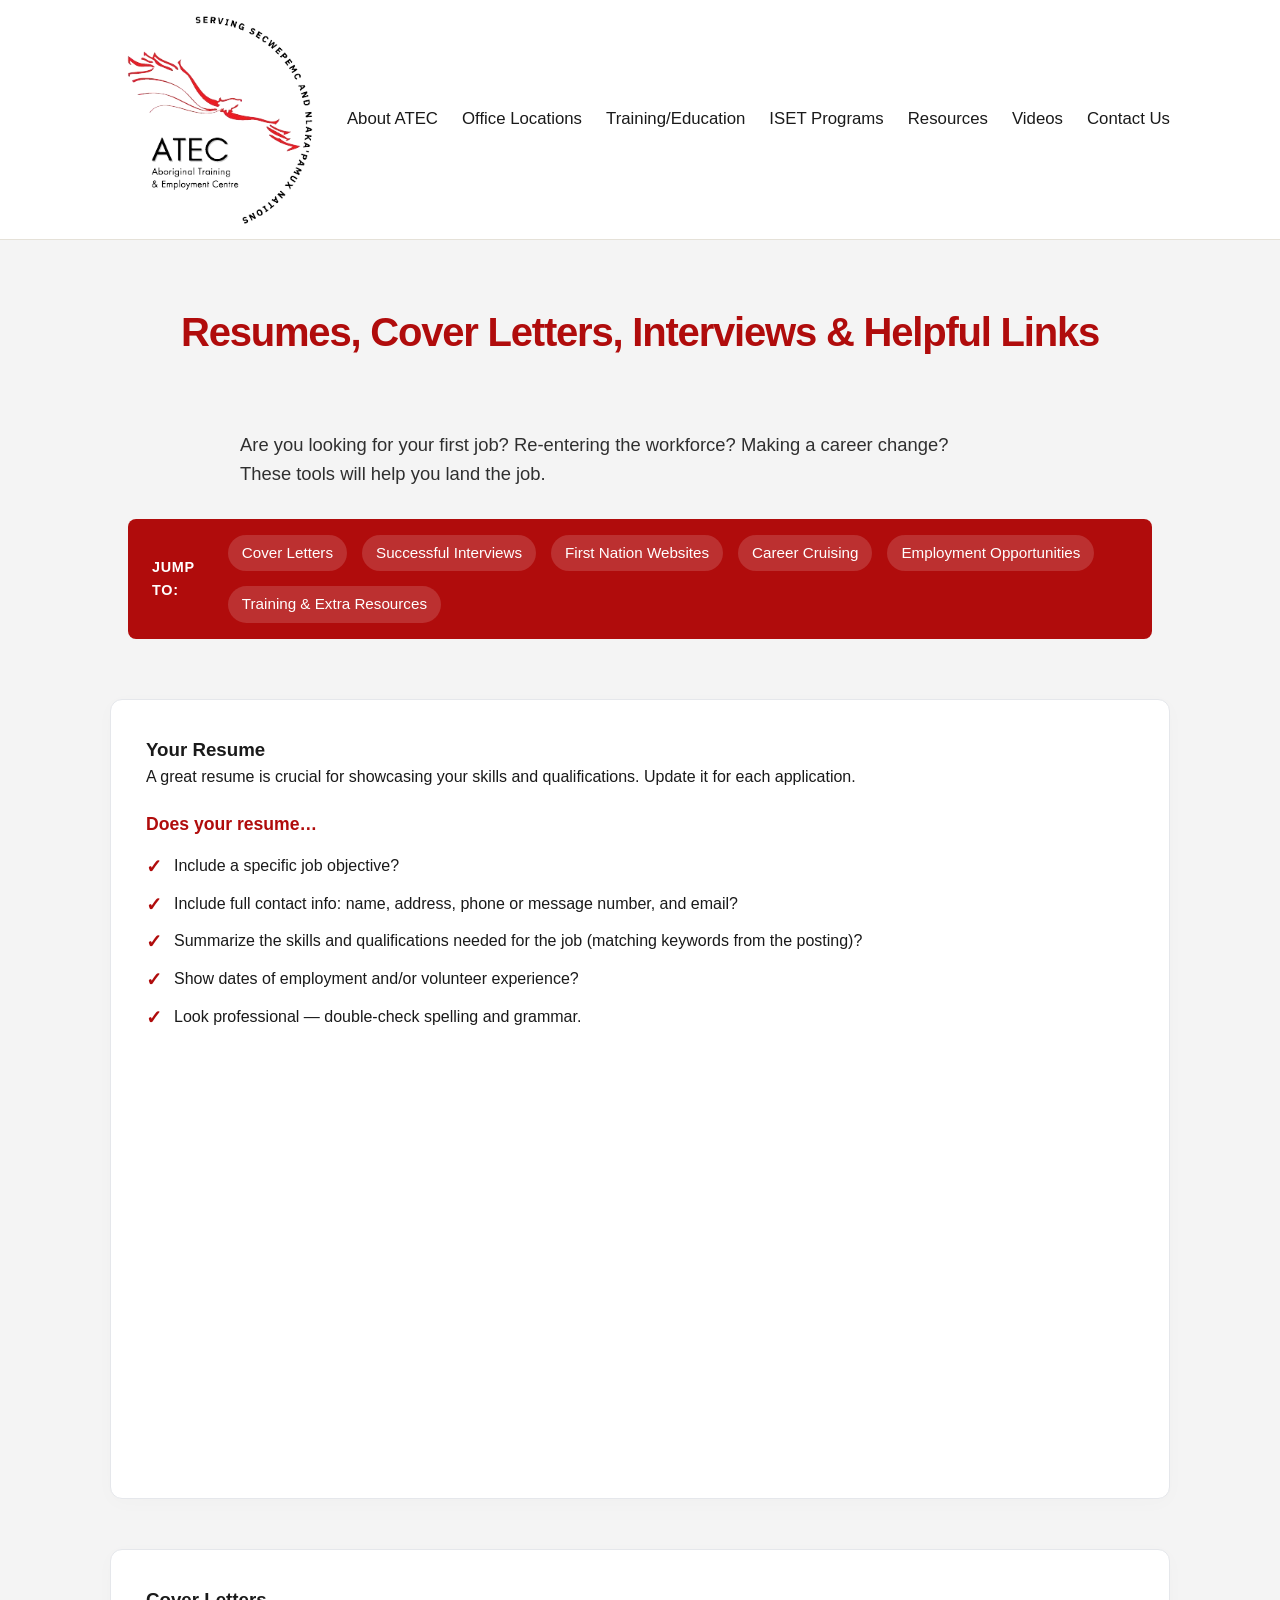
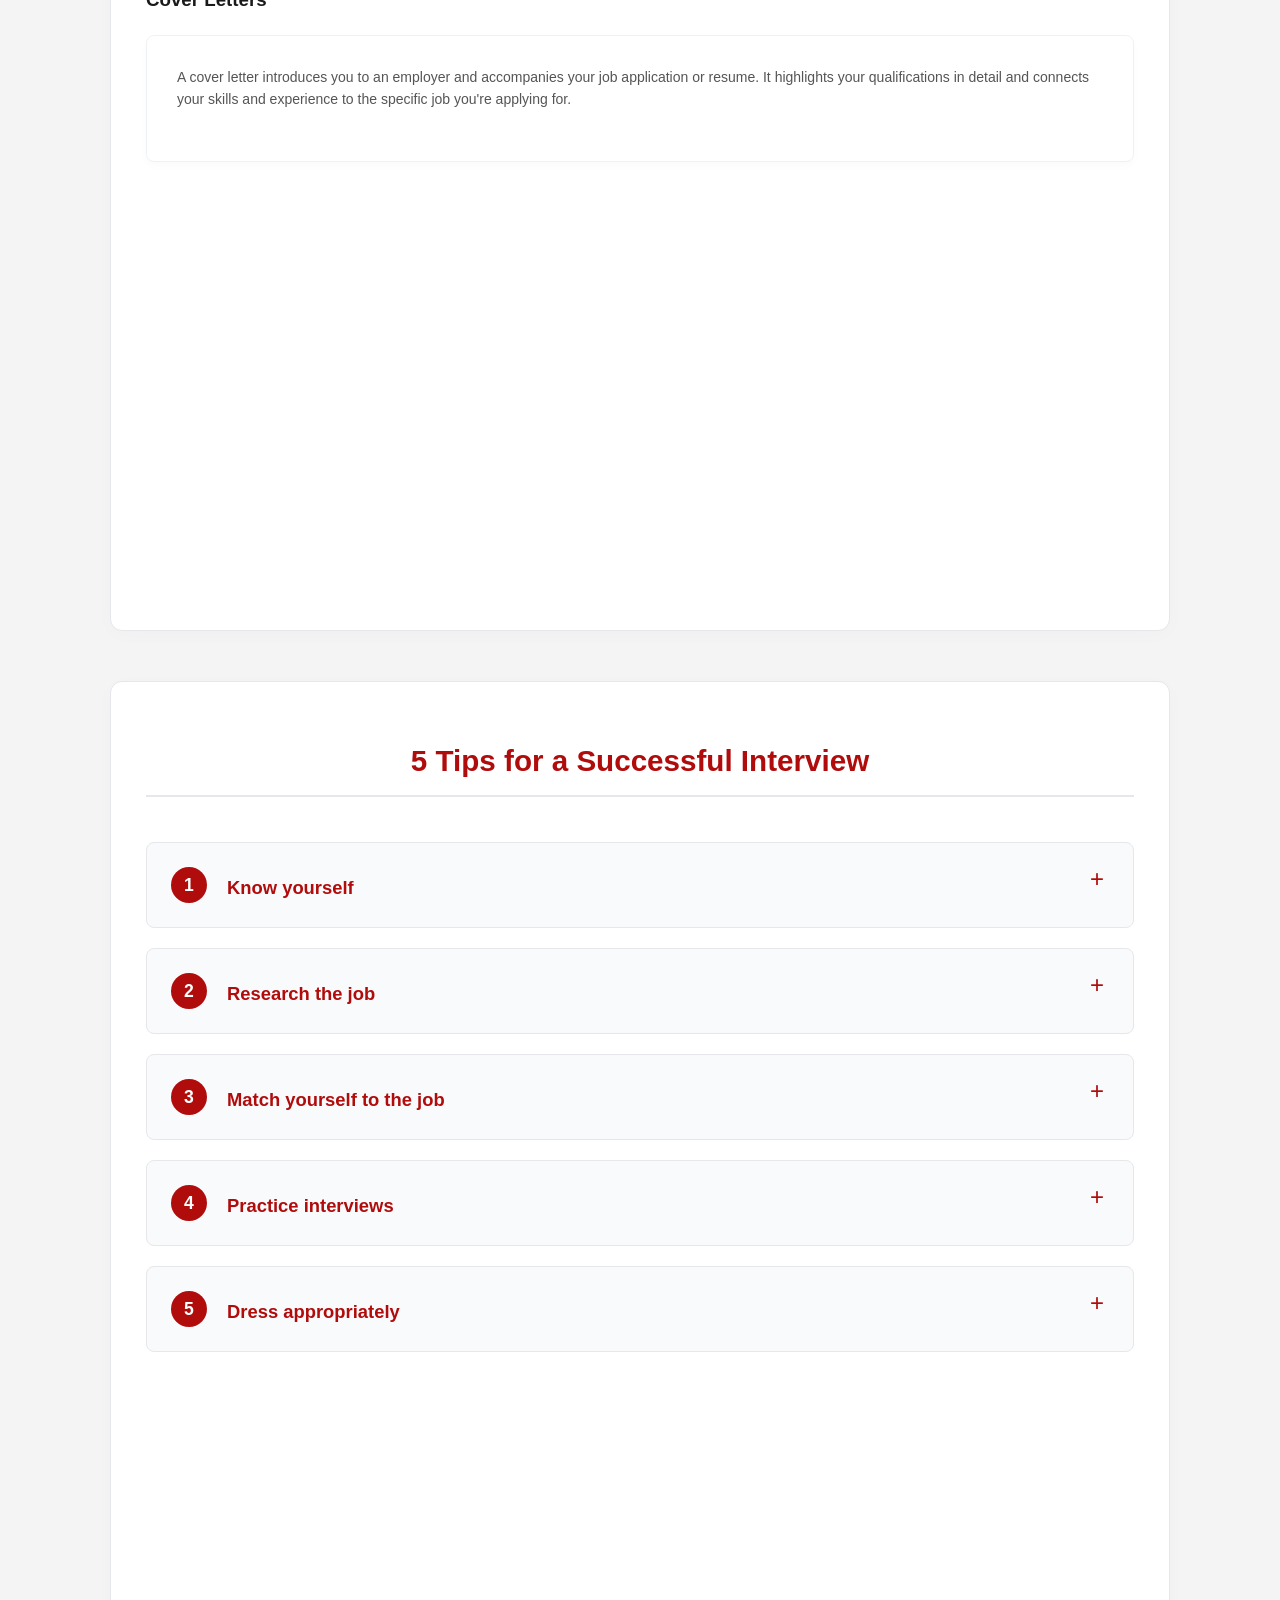
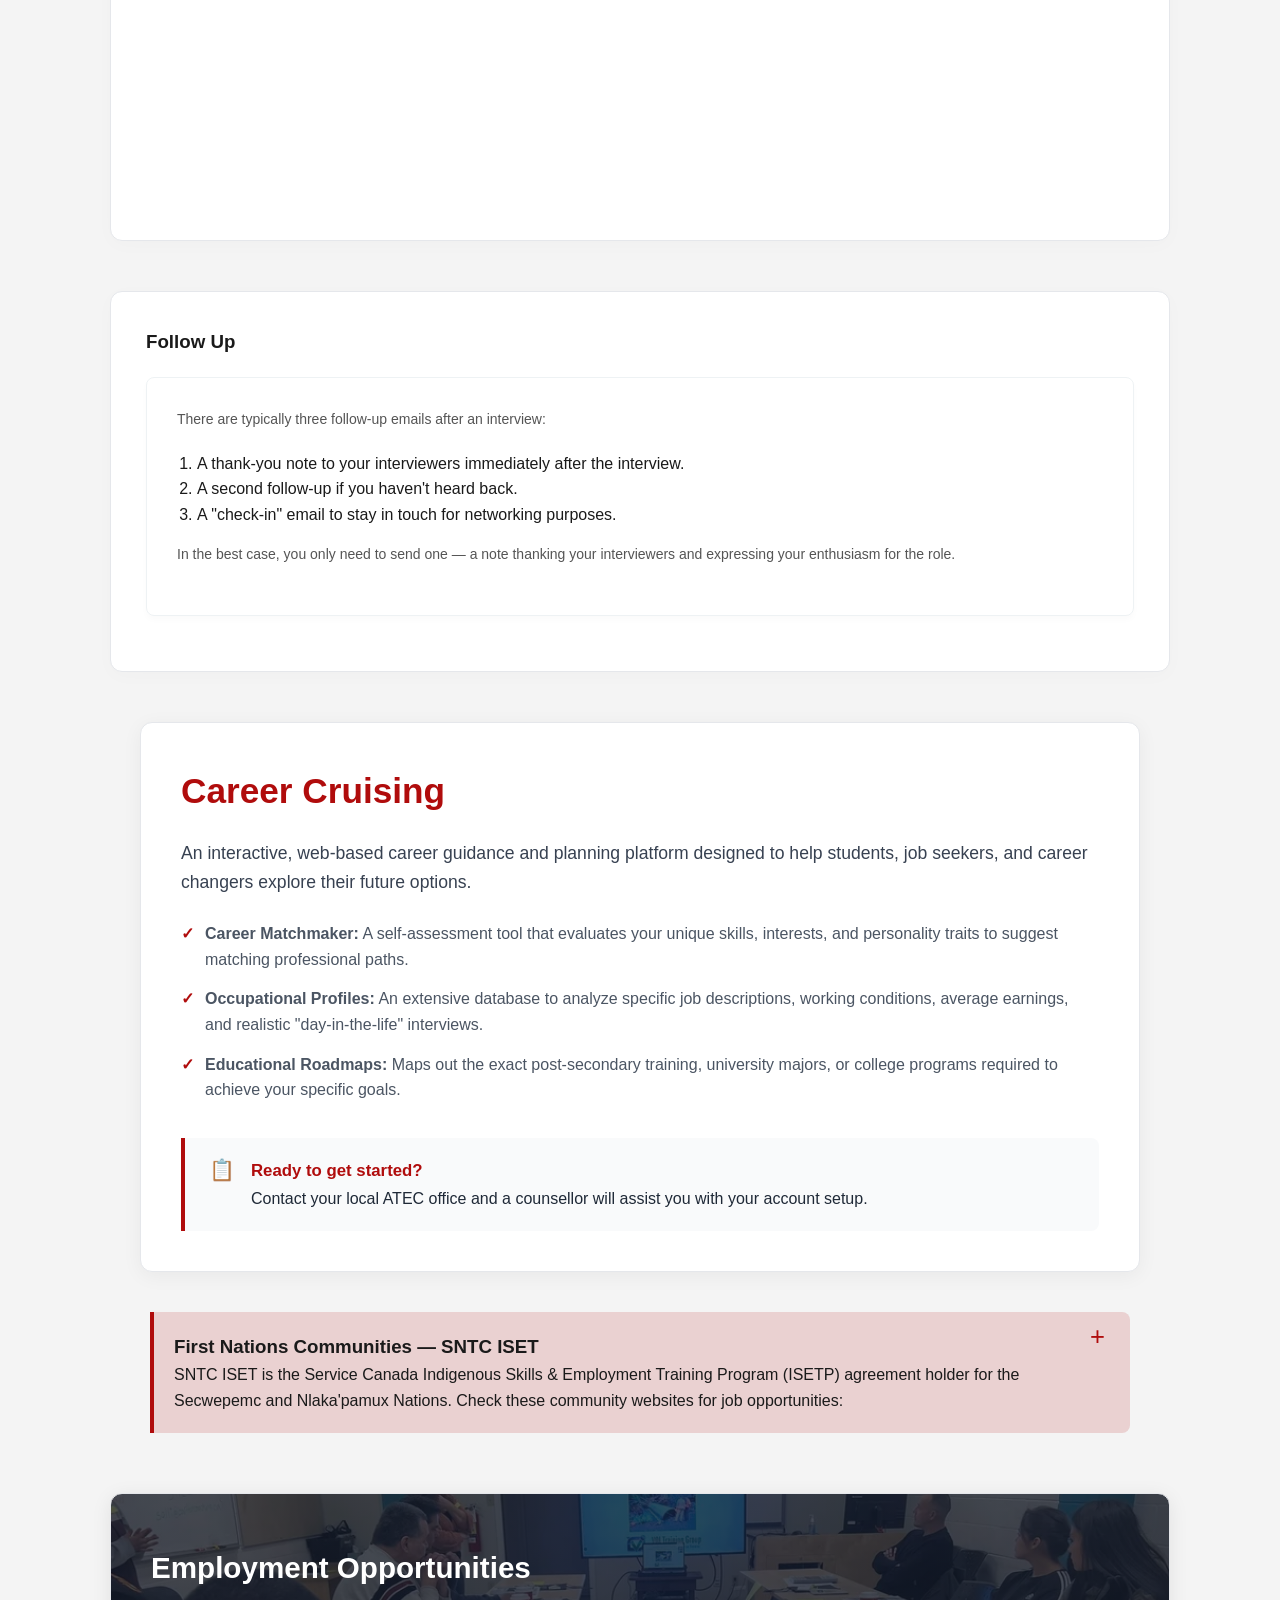
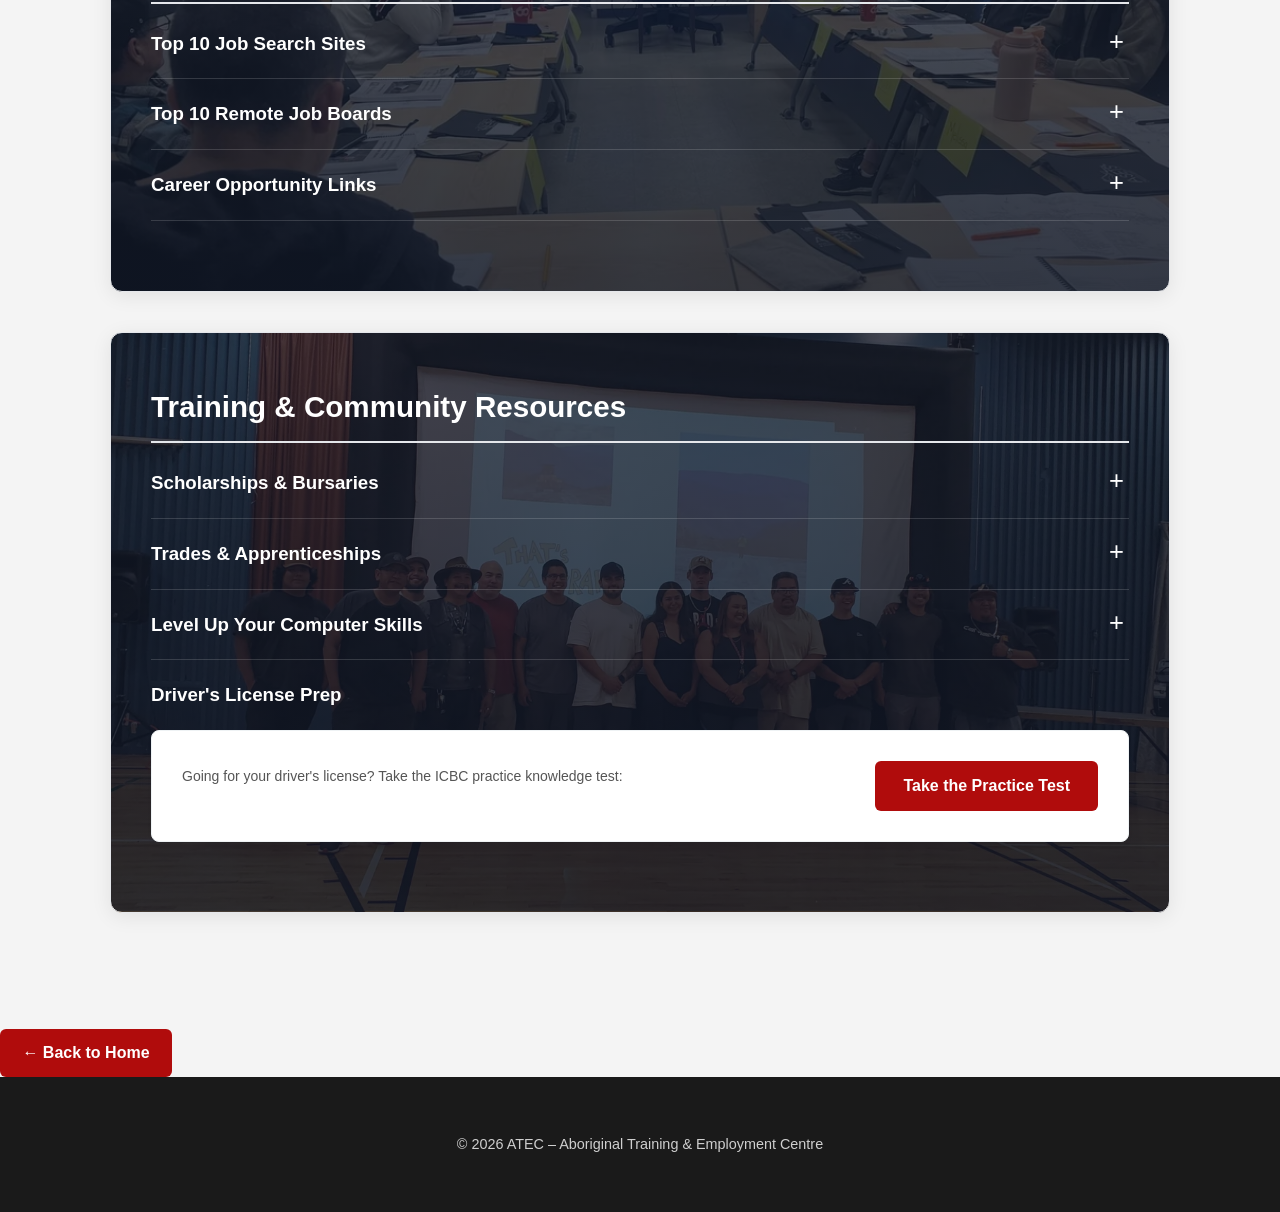
<file: pages/resources.html>
<!DOCTYPE html>
<html lang="en">
  <head>
    <meta charset="UTF-8">
    <meta name="viewport" content="width=device-width, initial-scale=1.0">
    <meta name="description" content="Explore ATEC programs and services. Access ISETS funding, safety certifications, tuition certificates, and direct purchase information." />
    <title>Resources</title>
    <link rel="stylesheet" href="../styles.css">
  </head>
  <body>
    <header class="site-header">
      <div class="container header-inner">
        <div class="logo">
          <a href="../index.html" class="logo"><img src="../media/ATEC_LogoColor_SM-removebg-preview.webp" alt="ATEC Logo" height="225px"></a>
        </div>
        <button class="nav-toggle" id="menu-toggle" aria-label="Toggle Options Menu">
        <span></span>
        <span></span>
        <span></span>
        </button>
        <nav class="site-nav" aria-label="Primary">
          <ul>
            <li><a href="../pages/about.html">About ATEC</a></li>
            <li><a href="../pages/offices.html">Office Locations</a></li>
            <li><a href="../pages/train-educ.html">Training/Education</a></li>
            <li><a href="../pages/iset.html">ISET Programs</a></li>
            <li><a href="../pages/resources.html">Resources</a></li>
            <li><a href="../pages/videos.html">Videos</a></li>
            <li><a href="../pages/contact.html">Contact Us</a></li>
          </ul>
        </nav>
      </div>
    </header>
    <main>
      <section class="resource-hero">
        <div class="resource-hero-content">
          <h1 class="resource-h1">Resumes, Cover Letters, Interviews & Helpful Links</h1>
          <p class="resource-hero-subtitle">Are you looking for your first job? Re-entering the workforce? Making a career change?<br> These tools will help you land the job.</p>
          <div class="toc">
            <span class="toc-title">Jump to:</span>
            <div class="toc-links">
              <a href="#coverletters">Cover Letters</a>
              <a href="#interviews">Successful Interviews</a>
              <a href="#nations">First Nation Websites</a>
              <a href="#careerCrusing">Career Cruising</a>
              <a href="#employment">Employment Opportunities</a>
              <a href="#training">Training & Extra Resources</a>
            </div>
          </div>
        </div>
      </section>
      <div class="container main-content-wrapper">
        <section class="section-block" id="resume">
          <div class="section-header">
            <h3>Your Resume</h3>
            <p>A great resume is crucial for showcasing your skills and qualifications. Update it for each application.</p>
          </div>
          <div class="card check-card">
            <h4>Does your resume…</h4>
            <ul class="checks">
              <li>Include a specific job objective?</li>
              <li>Include full contact info: name, address, phone or message number, and email?</li>
              <li>Summarize the skills and qualifications needed for the job (matching keywords from the posting)?</li>
              <li>Show dates of employment and/or volunteer experience?</li>
              <li>Look professional — double-check spelling and grammar.</li>
            </ul>       
          </div>
          <div class="video-wrapper">
            <iframe width="700" height="595" src="https://www.youtube.com/embed/_bZi-34IFxs" title="Top Resume Skills | Indeed" frameborder="0" allow="accelerometer; autoplay; clipboard-write; encrypted-media; gyroscope; picture-in-picture; web-share" referrerpolicy="strict-origin-when-cross-origin" allowfullscreen></iframe>
          </div>
        </section>
        <section class="section-block" id="coverletters">
          <div class="section-header">
            <h3>Cover Letters</h3>
          </div>
          <div class="card info-card">
            <p>A cover letter introduces you to an employer and accompanies your job application or resume. It highlights your qualifications in detail and connects your skills and experience to the specific job you're applying for.</p>
          </div>
          <div class="video-wrapper">
            <iframe width="700" height="595" src="https://www.youtube.com/embed/hrZSfMly_Ck" title="How to Write a Cover Letter" frameborder="0" allow="accelerometer; autoplay; clipboard-write; encrypted-media; gyroscope; picture-in-picture; web-share" referrerpolicy="strict-origin-when-cross-origin" allowfullscreen></iframe>
          </div>
        </section>
        <section class="section-block" id="interviews">
          <div class="interview-guide-group">
            <h2 class="interview-section-title">5 Tips for a Successful Interview</h2>
            <div class="guide-block">
              <div class="guide-number">1</div>
              <div class="guide-body">
                <details>
                  <summary class="guide-trigger"><h4>Know yourself</h4></summary>
                  <div class="dropdown-content">
                    <p>Be self-aware and confident. List your strengths, skills, achievements, and hobbies.</p>
                  </div>
                </details>
              </div>
            </div>
            <div class="guide-block">
              <div class="guide-number">2</div>
              <div class="guide-body">
                <details>
                  <summary class="guide-trigger"><h4>Research the job</h4></summary>
                  <div class="dropdown-content">
                    <p>Understand what the company is looking for. Analyze job postings, check the careers page, and reach out to current employees to learn about the desired skills and values.</p>
                  </div>
                </details>
              </div>
            </div>
            <div class="guide-block">
              <div class="guide-number">3</div>
              <div class="guide-body">
                <details>
                  <summary class="guide-trigger"><h4>Match yourself to the job</h4></summary>
                  <div class="dropdown-content">
                    <p>Go through the job description carefully. For each requirement, show why you're a better fit than other candidates.</p>
                  </div>
                </details>
              </div>
            </div>
            <div class="guide-block">
              <div class="guide-number">4</div>
              <div class="guide-body">
                <details>
                  <summary class="guide-trigger"><h4>Practice interviews</h4></summary>
                  <div class="dropdown-content">
                    <p>Ask friends or family for mock interviews, review common questions, and practice body language and your handshake.</p>
                  </div>
                </details>
              </div>
            </div>
            <div class="guide-block">
              <div class="guide-number">5</div>
              <div class="guide-body">
                <details>
                  <summary class="guide-trigger"><h4>Dress appropriately</h4></summary>
                  <div class="dropdown-content">
                    <p>Dress one level above the expected attire — e.g., "business casual" for a casual workplace.</p>
                    <div class="avoid-box">
                      <strong>Items to avoid:</strong> Open-toed shoes, heavy makeup, revealing/clingy clothing, short skirts, visible piercings, large tattoos, platform shoes, large earrings, wrinkled clothing, or hair in your face.
                    </div>
                  </div>
                </details>
              </div>
            </div>
            <div class="video-wrapper">
              <iframe width="700" height="595" src="https://www.youtube.com/embed/HG68Ymazo18" title="Top Interview Tips: Common Questions, Nonverbal Communication &amp; More | Indeed" frameborder="0" allow="accelerometer; autoplay; clipboard-write; encrypted-media; gyroscope; picture-in-picture; web-share" referrerpolicy="strict-origin-when-cross-origin" allowfullscreen></iframe>
            </div>
          </div>
        </section>
        <section class="section-block" id="followup">
          <div class="section-header">
            <h3>Follow Up</h3>
          </div>
          <div class="card info-card">
            <p>There are typically three follow-up emails after an interview:</p>
            <ol class="styled-list">
              <li>A thank-you note to your interviewers immediately after the interview.</li>
              <li>A second follow-up if you haven't heard back.</li>
              <li>A "check-in" email to stay in touch for networking purposes.</li>
            </ol>
            <p class="highlight-text">In the best case, you only need to send one — a note thanking your interviewers and expressing your enthusiasm for the role.</p>
          </div>
        </section>
        <div class="card resource-feature-card" id="careerCrusing">
          <div class="card-header-group">
            <h3 class="resource-card-title">Career Cruising</h3>
          </div>
          <p class="resource-intro">
            An interactive, web-based career guidance and planning platform designed to help students, job seekers, and career changers explore their future options.
          </p>
          <ul class="resource-features-list">
            <li><strong>Career Matchmaker:</strong> A self-assessment tool that evaluates your unique skills, interests, and personality traits to suggest matching professional paths.</li>
            <li><strong>Occupational Profiles:</strong> An extensive database to analyze specific job descriptions, working conditions, average earnings, and realistic "day-in-the-life" interviews.</li>
            <li><strong>Educational Roadmaps:</strong> Maps out the exact post-secondary training, university majors, or college programs required to achieve your specific goals.</li>
          </ul>
          <div class="resource-cta-block">
            <span class="cta-icon">📋</span>
            <p class="resource-cta-text">
              <strong>Ready to get started?</strong> Contact your local ATEC office and a counsellor will assist you with your account setup.
            </p>
          </div>
        </div>
        <details class="community-dropdown">
          <summary class="indigenous-callout" id="nations">
            <h3>First Nations Communities — SNTC ISET</h3>
            <p>SNTC ISET is the Service Canada Indigenous Skills &amp; Employment Training Program (ISETP) agreement holder for the Secwepemc and Nlaka'pamux Nations. Check these community websites for job opportunities:</p> 
          </summary>
          <div class="community-dropdown-content">
            <div class="link-grid community-grid">
              <a href="https://adamslakeband.org/" target="_blank" rel="noopener">Adams Lake</a>
              <a href="https://www.bonapartefirstnation.ca/" target="_blank" rel="noopener">Bonaparte</a>
              <a href="https://www.highbarfirstnation.ca/" target="_blank" rel="noopener">High Bar</a>
              <a href="https://lslb.ca/" target="_blank" rel="noopener">Skwlāx te Secwepemcúl̓ecw</a>
              <a href="https://neskonlith.net/" target="_blank" rel="noopener">Neskonlith</a>
              <a href="https://simpcw.com/" target="_blank" rel="noopener">Simpcw</a>
              <a href="https://skeetchestn.ca/" target="_blank" rel="noopener">Skeetchestn</a>
              <a href="https://splatsin.ca/" target="_blank" rel="noopener">Splatsin</a>
              <a href="https://tkemlups.ca/" target="_blank" rel="noopener">Tk'emlups</a>
              <a href="https://www.wpcib.com/" target="_blank" rel="noopener">Whispering Pines/Clinton</a>
              <a href="http://www.ashcroftband.ca/" target="_blank" rel="noopener">Ashcroft</a>
              <a href="https://www.bcafn.ca/first-nations-bc/lower-mainland-southwest/boothroyd-indian-band" target="_blank" rel="noopener">Boothroyd</a>
              <a href="https://cooksferry.ca/" target="_blank" rel="noopener">Cook's Ferry</a>
              <a href="https://www.kanakabarband.ca/" target="_blank" rel="noopener">Kanaka Bar</a>
              <a href="https://lfn.band/" target="_blank" rel="noopener">Lytton</a>
              <a href="https://www.nicomenband.com/" target="_blank" rel="noopener">Nicomen</a>
              <a href="https://www.bcafn.ca/first-nations-bc/thompson-okanagan/oregon-jack-creek" target="_blank" rel="noopener">Oregon Jack Creek</a>
              <a href="https://www.siskaband.ca/" target="_blank" rel="noopener">Siska</a>
              <a href="https://www.skuppah.ca/" target="_blank" rel="noopener">Skuppah</a>
            </div>
          </div>
        </details>
        <section class="section-block" id="employment">
          <h2>Employment Opportunities</h2>
          <details class="job-board-dropdown">
            <summary class="job-board-trigger">
              <h3>Top 10 Job Search Sites</h3>
            </summary>
            <div class="dropdown-link-content">
              <div class="link-grid">
                <a href="https://www.workbc.ca/search-and-prepare-job/find-jobs#/job-search" target="_blank" rel="noopener">WorkBC</a>
                <a href="https://www.linkedin.com/jobs" target="_blank" rel="noopener">LinkedIn</a>
                <a href="https://www.eluta.ca/" target="_blank" rel="noopener">Eluta</a>
                <a href="https://ca.indeed.com/" target="_blank" rel="noopener">Indeed</a>
                <a href="https://www.jobbank.gc.ca/home" target="_blank" rel="noopener">Job Bank</a>
                <a href="https://www.jobboom.com/" target="_blank" rel="noopener">Jobboom</a>
                <a href="https://www.glassdoor.ca/" target="_blank" rel="noopener">Glassdoor</a>
                <a href="https://www.careerbuilder.ca/" target="_blank" rel="noopener">CareerBuilder</a>
                <a href="https://www.monster.ca/" target="_blank" rel="noopener">Monster</a>
                
              </div>
            </div>
          </details>
          <details class="job-board-dropdown">
            <summary class="job-board-trigger">
              <h3>Top 10 Remote Job Boards</h3>
            </summary>
            <div class="dropdown-link-content">
              <div class="link-grid">
                <a href="https://himalayas.app/" target="_blank" rel="noopener">Himalayas</a>
                <a href="https://www.flexjobs.com/" target="_blank" rel="noopener">FlexJobs</a>
                <a href="https://remoteok.com/" target="_blank" rel="noopener">Remote OK</a>
                <a href="https://weworkremotely.com/" target="_blank" rel="noopener">We Work Remotely</a>
                <a href="https://remotive.com/" target="_blank" rel="noopener">Remotive</a>
                <a href="https://remote.co/" target="_blank" rel="noopener">Remote.co</a>
                <a href="https://justremote.co/" target="_blank" rel="noopener">JustRemote</a>
                <a href="https://www.virtualvocations.com/" target="_blank" rel="noopener">Virtual Vocations</a>
                <a href="https://www.workingnomads.com/jobs" target="_blank" rel="noopener">Working Nomads</a>
                <a href="https://pangian.com/" target="_blank" rel="noopener">Pangian</a>
              </div>
            </div>
          </details>
          <details class="job-board-dropdown">
            <summary class="job-board-trigger">
              <h3>Career Opportunity Links</h3>
            </summary>
            <div class="dropdown-link-content">
              <div class="link-grid">
                <a href="https://aandt.ca/careers/" target="_blank" rel="noopener">A&amp;T Project Developments</a>
                <a href="https://acresenterprises.com/careers/" target="_blank" rel="noopener">Acres</a>
                <a href="https://corporate.bclc.com/careers/overview.html" target="_blank" rel="noopener">BCLC</a>
                <a href="http://www.bcehs.ca/careers" target="_blank" rel="noopener">BC Emergency Health Services</a>
                <a href="https://www.bchydro.com/toolbar/careers.html" target="_blank" rel="noopener">BC Hydro</a>
                <a href="https://www.cn.ca/en/careers" target="_blank" rel="noopener">CN Rail</a>
                <a href="https://bcib.ca/apply-now/" target="_blank" rel="noopener">BCIB</a>
                <a href="https://www.kamloops.ca/city-hall/career-opportunities" target="_blank" rel="noopener">City of Kamloops</a>
                <a href="https://www.canada.ca/en/correctional-service/campaigns/careers-correctional-service-canada.html" target="_blank" rel="noopener">Correctional Service of Canada</a>
                <a href="https://workwithus.fnha.ca/career-opportunities/" target="_blank" rel="noopener">FNHA</a>
                <a href="https://www.fnfisheriescouncil.ca/careers/" target="_blank" rel="noopener">First Nations Fisheries Council</a>
                <a href="https://www.teck.com/operations/canada/operations/highland-valley-copper/" target="_blank" rel="noopener">Highland Valley Copper</a>
                <a href="https://simpcwresourcesgroup.com/simpcw-indigenous-initial-attack/" target="_blank" rel="noopener">Indigenous Initial Attack Fire Crew</a>
                <a href="https://www.interiorhealth.ca/careers" target="_blank" rel="noopener">Interior Health</a>
                <a href="https://www.kruger.com/why-work-at-kruger/" target="_blank" rel="noopener">Kruger</a>
                <a href="https://newgold.com/careers/default.aspx" target="_blank" rel="noopener">New Gold</a>
                <a href="https://www.progrus.ca/job-openings/" target="_blank" rel="noopener">Progrus Constructors</a>
                <a href="https://secwepemcfamilies.org/careers/" target="_blank" rel="noopener">Secwepemc Child &amp; Family Services</a>
                <a href="https://careers.td.com/" target="_blank" rel="noopener">TD Bank</a>
                <a href="https://tasekomines.com/careers/1000" target="_blank" rel="noopener">Trekor</a>
                <a href="https://wrtraffic.ca/" target="_blank" rel="noopener">Western Road Traffic &amp; Services</a>
                <a href="https://www.tru.ca/careers.html" target="_blank" rel="noopener">Thompson Rivers University</a>
              </div>
            </div>
          </details>
        </section>
        <section class="section-block" id="training">
          <h2>Training &amp; Community Resources</h2>
          <details class="job-board-dropdown">
            <summary class="job-board-trigger">
              <h3>Scholarships &amp; Bursaries</h3>
            </summary>
            <div class="dropdown-link-content">
              <div class="link-grid">
                <a href="https://aboriginalfutures.com/scholarships-bursaries/" target="_blank" rel="noopener">Aboriginal Futures</a>
                <a href="http://aboriginallearning.ca" target="_blank" rel="noopener">Aboriginal Learning Links</a>
                <a href="https://www.fpcc.ca/" target="_blank" rel="noopener">First Citizens Fund</a>
                <a href="https://www.hsabc.org/" target="_blank" rel="noopener">Health Sciences Association</a>
                <a href="https://www.sac-isc.gc.ca/eng/1351185180120/1531320806203" target="_blank" rel="noopener">Indigenous Bursaries Search Tool</a>
                <a href="https://www.tru.ca/indigenous.html" target="_blank" rel="noopener">Indigenous TRU</a>
                <a href="https://indspire.ca/" target="_blank" rel="noopener">Indspire</a>
                <a href="https://www.newrelationshiptrust.ca/" target="_blank" rel="noopener">New Relationship Trust</a>
                <a href="https://www.scholarshipscanada.com/" target="_blank" rel="noopener">Scholarships Canada</a>
              </div>
            </div>
          </details>
          <details class="job-board-dropdown">
            <summary class="job-board-trigger">
              <h3>Trades &amp; Apprenticeships</h3>
            </summary>
            <div class="dropdown-link-content">
              <div class="link-grid">
                <a href="https://skilledtradesbc.ca/" target="_blank" rel="noopener">SkilledTradesBC</a>
                <a href="https://www.workbc.ca/develop-skills/trades-training-apprenticeship" target="_blank" rel="noopener">WorkBC Trades &amp; Training</a>
                <a href="https://talent.canada.ca/en/indigenous-it-apprentice" target="_blank" rel="noopener">IT Apprenticeship Program for Indigenous Peoples</a>
                <a href="https://www.tradestrainingbc.ca/" target="_blank" rel="noopener">Trades Training BC</a>
                <a href="https://fpcc.ca/program/mentor-apprentice-program/" target="_blank" rel="noopener">First Peoples Cultural Council MAP</a>
              </div>
            </div>
          </details>
          <details class="job-board-dropdown">
            <summary class="job-board-trigger">
              <h3>Level Up Your Computer Skills</h3>
            </summary>
            <div class="dropdown-link-content">
              <div class="link-grid">
                <a href="https://tnrl.ca/" target="_blank" rel="noopener">Computer &amp; Technology Skills — TNRL</a>
                <a href="https://learn.microsoft.com/en-us/training/m365/" target="_blank" rel="noopener">Microsoft 365 Training</a>
                <a href="https://www.technologycouncil.ca/" target="_blank" rel="noopener">First Nations Technology Council</a>
              </div>
            </div>
          </details>
          <div class="driver-prep-container">
            <h3>Driver's License Prep</h3>
            <div class="card info-card inline-cta-card">
              <p>Going for your driver's license? Take the ICBC practice knowledge test:</p>
              <a class="btn btn-secondary" href="https://www.icbc.com/driver-licensing/new-drivers/practice-knowledge-test" target="_blank" rel="noopener">Take the Practice Test</a>
            </div>
          </div>
        </section>
      </div> 
    </main>
    <p><a class="button" href="../index.html">← Back to Home</a></p>
    <footer class="site-footer">
      <div class="container">
        <p>&copy; <span id="year"></span> ATEC – Aboriginal Training &amp; Employment Centre</p>
      </div>
    </footer>
    <script src="../script.js"></script>
  </body>
</html>
</file>
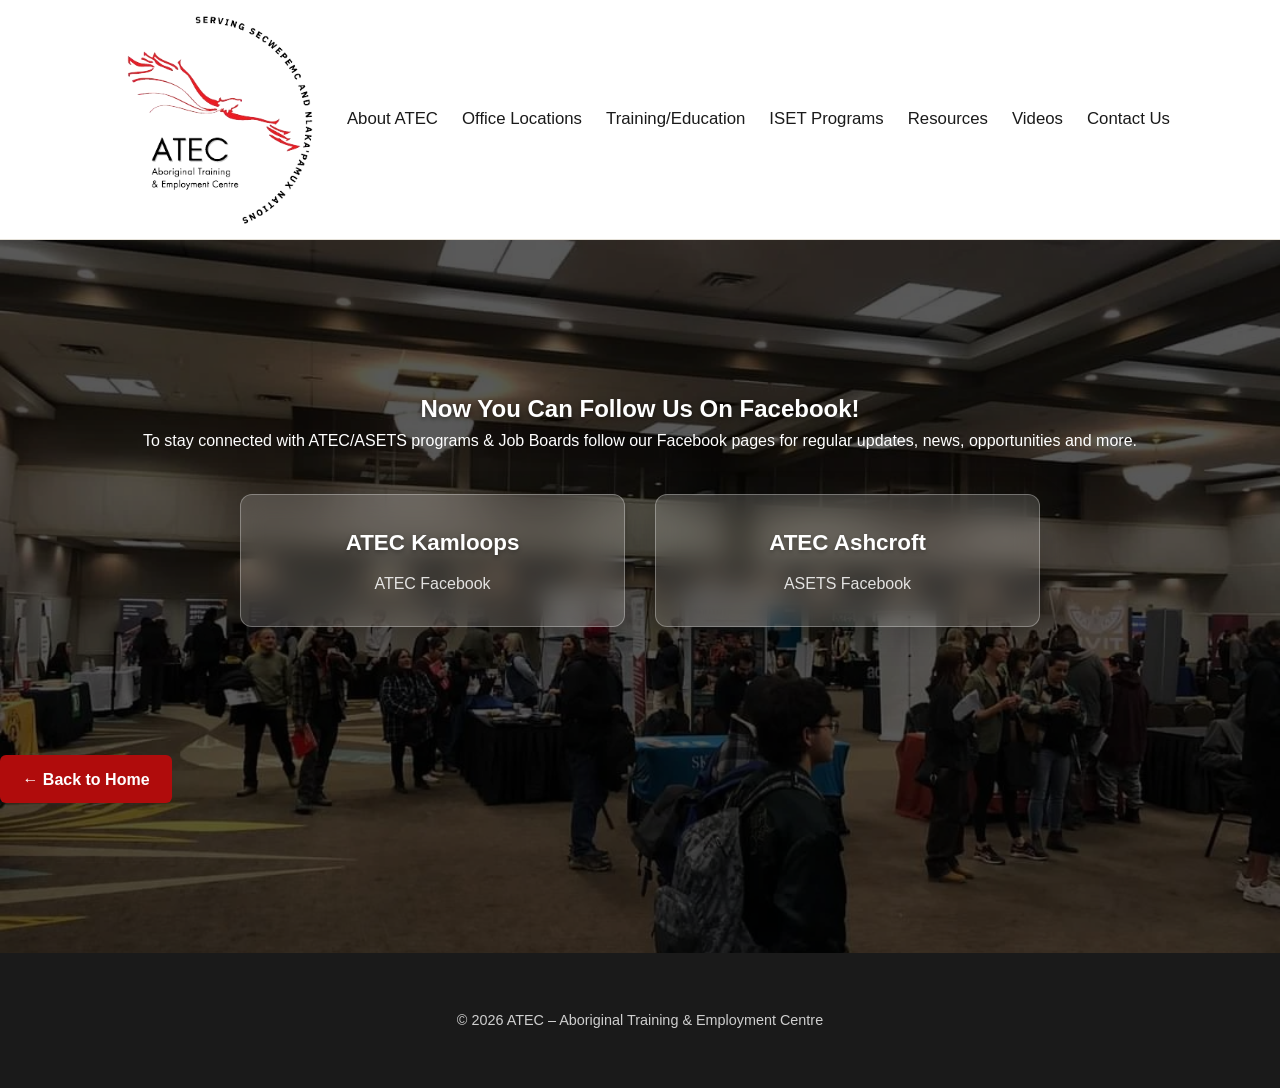
<file: pages/train-educ.html>
<!DOCTYPE html>
<html lang="en">
  <head>
    <meta charset="UTF-8">
    <meta name="viewport" content="width=device-width, initial-scale=1.0">
    <title>Training/Education</title>
    <link rel="stylesheet" href="../styles.css">
  </head>
  <body>
    <header class="site-header">
      <div class="container header-inner">
        <div class="logo">
          <a href="../index.html" class="logo"><img src="../media/ATEC_LogoColor_SM-removebg-preview.webp" alt="ATEC Logo" height="225px"></a>
        </div>
        <button class="nav-toggle" id="menu-toggle" aria-label="Toggle Options Menu">
        <span></span>
        <span></span>
        <span></span>
        </button>
        <nav class="site-nav" aria-label="Primary">
          <ul>
            <li><a href="../pages/about.html">About ATEC</a></li>
            <li><a href="../pages/offices.html">Office Locations</a></li>
            <li><a href="../pages/train-educ.html">Training/Education</a></li>
            <li><a href="../pages/iset.html">ISET Programs</a></li>
            <li><a href="../pages/resources.html">Resources</a></li>
            <li><a href="../pages/videos.html">Videos</a></li>
            <li><a href="../pages/contact.html">Contact Us</a></li>
          </ul>
        </nav>
      </div>
    </header>
    <main>
      <section class="facebook-bg-section">
        <div class="section-overlay"></div>
        <div class="facebook-content">
          <h2>Now You Can Follow Us On Facebook!</h2>
          <p>To stay connected with ATEC/ASETS programs &amp; Job Boards follow our Facebook pages for regular updates, news, opportunities and more.</p>
          <div class="edu-glass-links-grid">
            <a class="glass-action-card" href="https://www.facebook.com/ATEC-Aboriginal-Training-Employment-Centre-248130408657077/" target="_blank" rel="noopener">
            <h3>ATEC Kamloops</h3>
            <p>ATEC Facebook</p>
            </a>
            <a class="glass-action-card" href="https://www.facebook.com/ASETS-Aboriginal-Skills-Employment-and-Training-Strategy-1567559696595444/" target="_blank" rel="noopener">
            <h3>ATEC Ashcroft</h3>
            <p>ASETS Facebook</p>
            </a>
          </div>
        </div> 
        <div class="back-btn-container">
          <a class="button" href="../index.html">← Back to Home</a>
        </div>
      </section>
    </main>
    <footer class="site-footer">
      <div class="container">
        <p>&copy; <span id="year"></span> ATEC – Aboriginal Training &amp; Employment Centre</p>
      </div>
    </footer>
    <script src="../script.js"></script>
  </body>
</html>
</file>
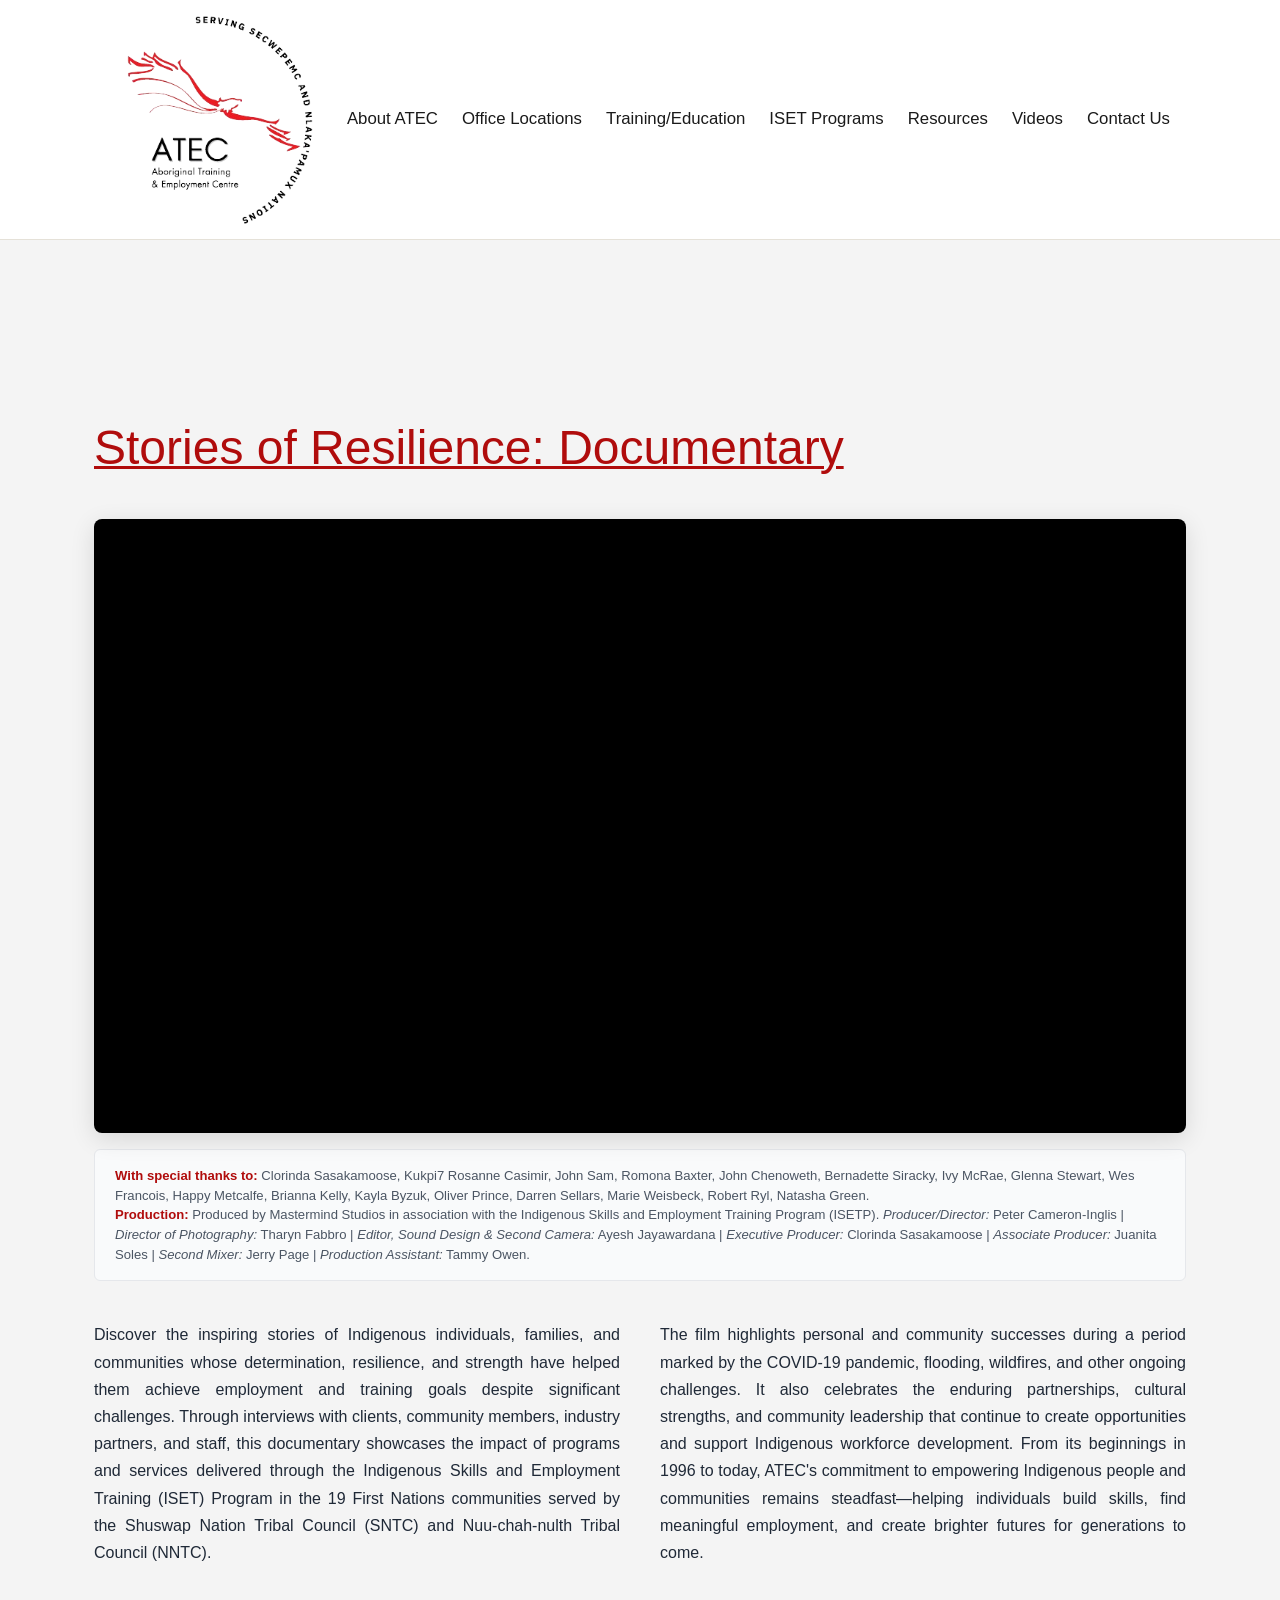
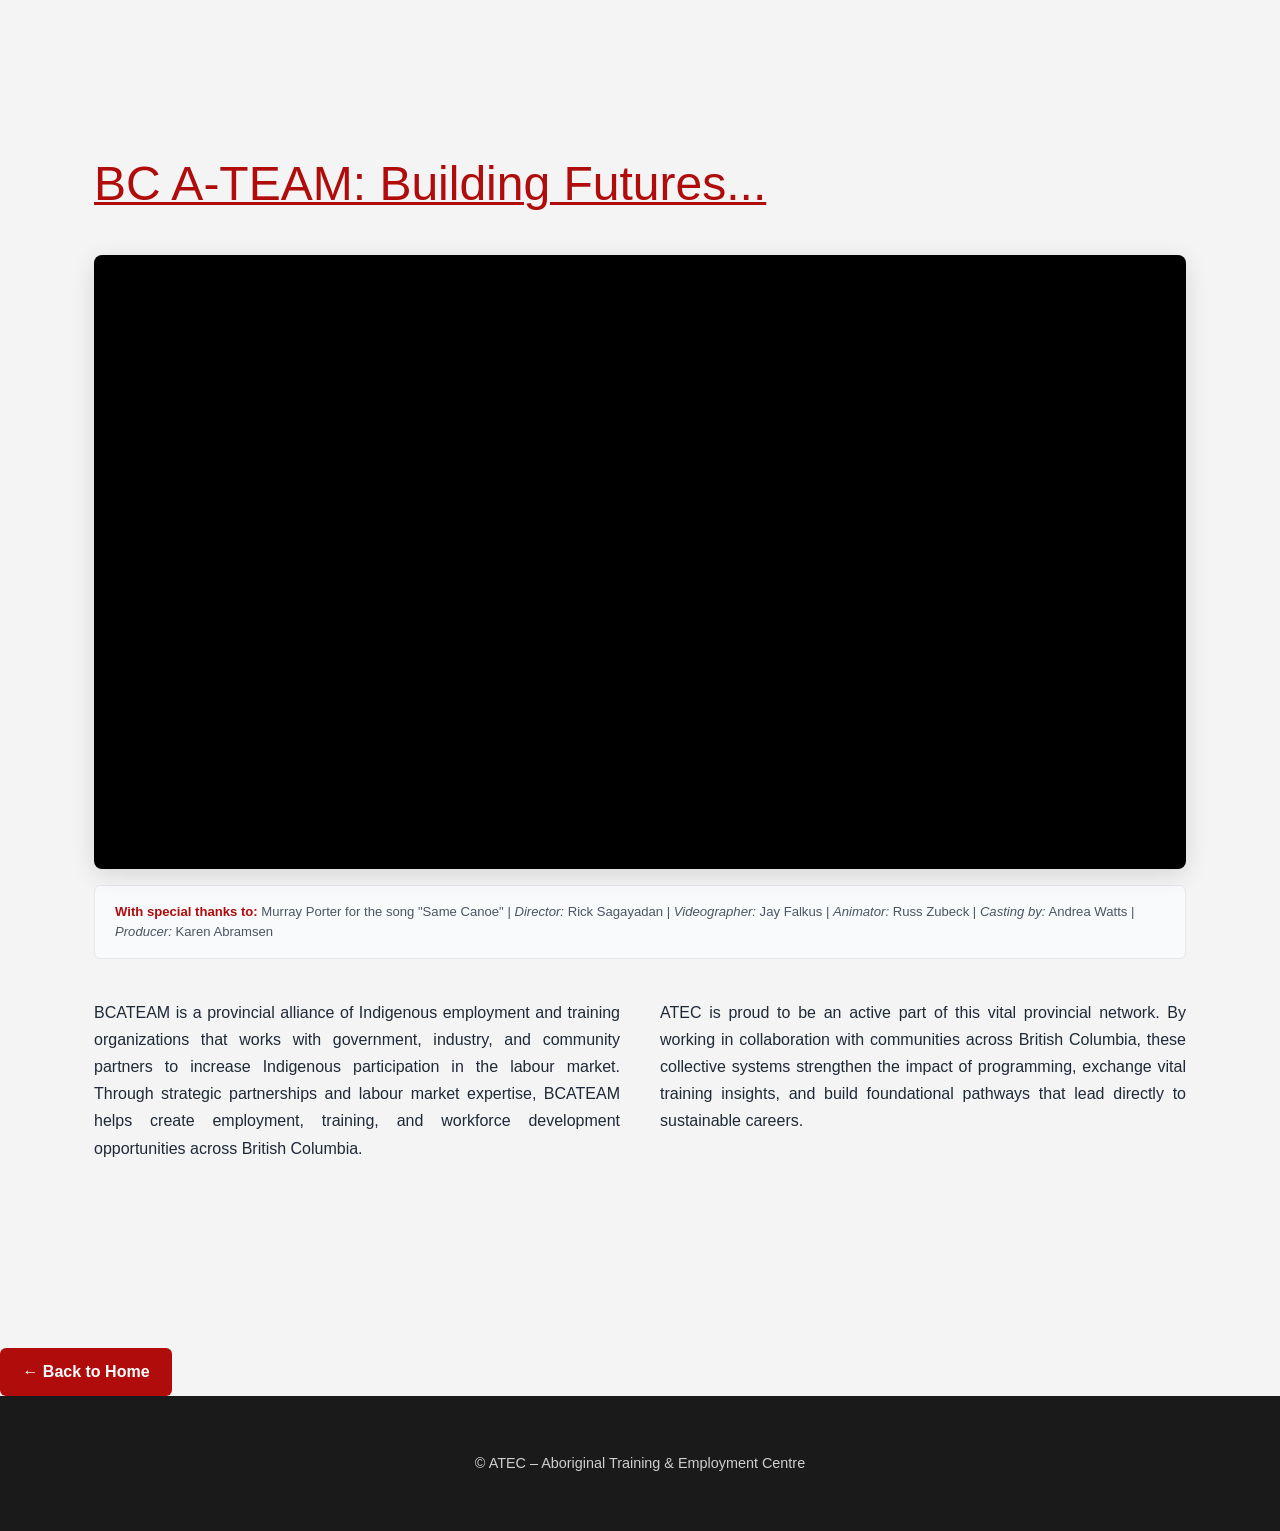
<file: pages/videos.html>
<!DOCTYPE html>
<html lang="en">
    <head>
        <meta charset="UTF-8">
        <meta name="viewport" content="width=device-width, initial-scale=1.0">
        <title>Videos</title>
        <link rel="stylesheet" href="../styles.css" />
    </head>
    <body>
        <header class="site-header">
            <div class="container header-inner">
                <div class="logo">
                <a href="../index.html" class="logo"><img src="../media/ATEC_LogoColor_SM-removebg-preview.webp" alt="ATEC Logo" height="225px"></a>
                </div>
                <button class="nav-toggle" id="menu-toggle" aria-label="Toggle Options Menu">
                <span></span>
                <span></span>
                <span></span>
                </button>
                <nav class="site-nav" aria-label="Primary">
                    <ul>
                        <li><a href="../pages/about.html">About ATEC</a></li>
                        <li><a href="../pages/offices.html">Office Locations</a></li>
                        <li><a href="../pages/train-educ.html">Training/Education</a></li>
                        <li><a href="../pages/iset.html">ISET Programs</a></li>
                        <li><a href="../pages/resources.html">Resources</a></li>
                        <li><a href="../pages/videos.html">Videos</a></li>
                        <li><a href="../pages/contact.html">Contact Us</a></li>
                    </ul>
                </nav>
            </div>
        </header>
        <section class="documentary-section">
            <p class="documentary-title">Stories of Resilience: Documentary</p>
            <div class="documentary-hero-media">
                <div class="video-responsive-wrapper">
                <iframe src="https://www.youtube.com/embed/l22CzhXIXtU" 
                        title="Documentary: Stories of Resilience from SNTC and NNTC First Nations" frameborder="0" allow="accelerometer; autoplay; clipboard-write; encrypted-media; gyroscope; picture-in-picture; web-share" referrerpolicy="strict-origin-when-cross-origin" allowfullscreen>
                </iframe>
                </div>
                <p class="documentary-credits">
                <strong>With special thanks to:</strong> Clorinda Sasakamoose, Kukpi7 Rosanne Casimir, John Sam, Romona Baxter, John Chenoweth, Bernadette Siracky, Ivy McRae, Glenna Stewart, Wes Francois, Happy Metcalfe, Brianna Kelly, Kayla Byzuk, Oliver Prince, Darren Sellars, Marie Weisbeck, Robert Ryl, Natasha Green.<br>
                <strong>Production:</strong> Produced by Mastermind Studios in association with the Indigenous Skills and Employment Training Program (ISETP). <em>Producer/Director:</em> Peter Cameron-Inglis | <em>Director of Photography:</em> Tharyn Fabbro | <em>Editor, Sound Design & Second Camera:</em> Ayesh Jayawardana | <em>Executive Producer:</em> Clorinda Sasakamoose | <em>Associate Producer:</em> Juanita Soles | <em>Second Mixer:</em> Jerry Page | <em>Production Assistant:</em> Tammy Owen.
                </p>
            </div>
            <div class="documentary-text-columns">
                <p class="documentary-p">
                Discover the inspiring stories of Indigenous individuals, families, and communities whose determination, resilience, and strength have helped them achieve employment and training goals despite significant challenges. Through interviews with clients, community members, industry partners, and staff, this documentary showcases the impact of programs and services delivered through the Indigenous Skills and Employment Training (ISET) Program in the 19 First Nations communities served by the Shuswap Nation Tribal Council (SNTC) and Nuu-chah-nulth Tribal Council (NNTC).
                </p>
                <p class="documentary-p">
                The film highlights personal and community successes during a period marked by the COVID-19 pandemic, flooding, wildfires, and other ongoing challenges. It also celebrates the enduring partnerships, cultural strengths, and community leadership that continue to create opportunities and support Indigenous workforce development. From its beginnings in 1996 to today, ATEC's commitment to empowering Indigenous people and communities remains steadfast—helping individuals build skills, find meaningful employment, and create brighter futures for generations to come.
                </p>
            </div>
            </section>
            <section class="documentary-section">
            <p class="documentary-title">BC A-TEAM: Building Futures...</p>
            <div class="documentary-hero-media">
                <div class="video-responsive-wrapper">
                <iframe src="https://www.youtube.com/embed/yAqPA67C9Ic" 
                        title="BCATEAM - Building Futures &amp; Strengthening Partnerships" frameborder="0" allow="accelerometer; autoplay; clipboard-write; encrypted-media; gyroscope; picture-in-picture; web-share" referrerpolicy="strict-origin-when-cross-origin" allowfullscreen>
                </iframe>
                </div>
                <p class="documentary-credits">
                <strong>With special thanks to:</strong> Murray Porter for the song "Same Canoe" | <em>Director:</em> Rick Sagayadan | <em>Videographer:</em> Jay Falkus | <em>Animator:</em> Russ Zubeck | <em>Casting by:</em> Andrea Watts | <em>Producer:</em> Karen Abramsen
                </p>
            </div>
            <div class="documentary-text-columns">
                <p class="documentary-p">
                BCATEAM is a provincial alliance of Indigenous employment and training organizations that works with government, industry, and community partners to increase Indigenous participation in the labour market. Through strategic partnerships and labour market expertise, BCATEAM helps create employment, training, and workforce development opportunities across British Columbia.
                </p>
                <p class="documentary-p">
                ATEC is proud to be an active part of this vital provincial network. By working in collaboration with communities across British Columbia, these collective systems strengthen the impact of programming, exchange vital training insights, and build foundational pathways that lead directly to sustainable careers.
                </p>
            </div>
        </section>
        <p><a class="button" href="../index.html">← Back to Home</a></p>
        <footer class="site-footer">
            <div class="container">
                <p>&copy; <span id="year"></span> ATEC – Aboriginal Training &amp; Employment Centre</p>
            </div>
        </footer>
    </body>
</html>
</file>
<file: styles.css>
/* 1. GLOBAL RESETS & VARIABLES (Applies to all pages)*/
:root {
  --bg: #ffffff;
  --fg: #1a1a1a;
  --muted: #5a5a5a;
  --accent: rgba(176, 12, 12, 1);
  --accent-dark: #8a2614;
  --surface: #f6f4ef;
  --border: #e5e1d8;
  --maxw: 1100px;
  
  /* Resources Page Variables */
  --primary-color: rgba(176, 12, 12, 1);
  --accent-orange: rgba(176, 12, 12, 1);
  --accent-orange-hover: rgba(176, 12, 12, 1);
  --text-dark: #1f2937;
  --text-muted: #4b5563;
  --bg-light: #f9fafb;
  --bg-card: #ffffff;
  --bg-tint: #f3f4f6;
  --border-color: #e5e7eb;
  --max-width: 1140px;
  --font-stack: 'Plus+Jakarta+Sans', -apple-system, BlinkMacSystemFont, "Segoe UI", Roboto, sans-serif;
}

* { 
  box-sizing: border-box;
  margin: 0; 
  padding: 0; 
}

body {
  font-family: -apple-system, BlinkMacSystemFont, "Segoe UI", Roboto, Helvetica, Arial, sans-serif;
  color: var(--fg);
  background-color: #f4f4f4;
  line-height: 1.6;
  -webkit-font-smoothing: antialiased;
}

img {
  max-width: 100%; 
  display: block;
}

a { 
  color: var(--accent); 
  text-decoration: none; 
}

a:hover { 
  text-decoration: underline; 
}

/* Global Layout Components */
.container {
  width: 100%;
  max-width: var(--maxw);
  margin: 0 auto;
  padding: 2rem 1.25rem;
}

.section { 
  padding: 4rem 0; 
}

.section-alt { 
  background: var(--surface); 
}

.section h2 {
  font-size: 1.75rem;
  margin: 0 0 1rem;
}

.button {
  display: inline-block;
  background: var(--accent);
  color: #fff;
  padding: 0.7rem 1.4rem;
  border-radius: 6px;
  font-weight: 600;
  margin-top: 1rem;
}

.button:hover { 
  background: var(--accent-dark); 
  text-decoration: none; 
}


/*2. GLOBAL HEADER & NAVIGATION (Shared Across Pages)*/
.site-header {
  position: sticky;
  top: 0;
  background: var(--bg);
  height: auto; 
  min-height: 4.5rem;
  max-height: 15rem; 
  border-bottom: 1px solid var(--border);
  padding: 1rem 5%; 
  z-index: 100;
  display: flex;
  align-items: center;
}

.header-inner {
  display: flex;
  align-items: center;
  justify-content: space-between; 
  flex-direction: row;
  width: 100%; 
  max-width: var(--maxw);
  margin: 0 auto;
}

/* Explicitly enforces alignment for your logo container */
.logo {
  display: flex;
  align-items: center;
  justify-content: flex-start;
  margin-right: auto; 
  width: 220px;
  max-width: 280px;
}

/* Base structural sizing rule for image logos */
.logo img {
  display:block;
  height: auto;
  max-height: 3.5rem; 
  width: 100%;
  max-height:15rem;
  object-fit: contain;
}

.site-nav {
  margin-left: auto;
}

.site-nav ul {
  display: flex;
  flex-wrap: wrap; 
  gap: 1.5rem;
  list-style: none;
  margin: 0;
  padding: 0;
  align-items: center;
}

.site-nav a {
  color: var(--fg);
  font-size: 1.05rem; 
  font-weight: 500;
  white-space: nowrap; 
}

.site-nav a:hover { 
  color: var(--accent); 
  text-decoration: none; 
}

.nav-toggle {
  display: none;
  background: none;
  border: 0;
  width: 40px;
  height: 40px;
  cursor: pointer;
  padding: 0;
  margin-left: auto; 
}

.nav-toggle span {
  display: block;
  height: 2px;
  background: var(--fg);
  margin: 6px auto;
  width: 24px;
  transition: 0.2s;
}

/* Alternative Header Framework Variant Cleanup */
.main-header {
  background-color: #ffffff;
  box-shadow: 0 2px 10px rgba(0,0,0,0.05);
  position: sticky;
  top: 0;
  z-index: 100;
}

.header-container {
  max-width: 1200px;
  margin: 0 auto;
  padding: 15px 20px;
  display: flex;
  justify-content: space-between;
  align-items: center;
}
/* Interior Pages Main Branding Elements */
.page-hero.about-hero {
  position: relative;
  background-image: url('media/507652268_3507046752765410_8198095611458683913_n.jpg'); 
  background-size: cover;
  background-position: center;
  background-repeat: no-repeat;
  padding: 5.5rem 0;
  border-bottom: none;
}

.about-hero .hero-overlay {
  position: absolute;
  top: 0;
  left: 0;
  width: 100%;
  height: 100%;
  background-color: rgba(0, 0, 0, 0.55); 
  z-index: 1;
}
/*changes */
.about-hero .hero-inner-content {
  position: relative;
  z-index: 2;
  text-align: center;
}

.about-hero h1 {
  color: #ffffff !important;
  font-size: clamp(2.25rem, 5vw, 3.25rem);
  font-weight: 800;
  margin-bottom: 0.75rem;
  letter-spacing: 0.5px;
  text-shadow: 0 2px 4px rgba(0,0,0,0.3);
}

.about-hero .tagline {
  color: #f3f4f6 !important;
  font-size: clamp(1.05rem, 2vw, 1.35rem);
  max-width: 800px;
  margin: 0 auto 1.25rem auto;
  line-height: 1.4;
}

.about-hero .hero-phrase {
  display: inline-block;
  color: #ffffff;
  font-size: clamp(1.15rem, 2.5vw, 1.55rem);
  font-weight: 600;
  font-style: italic;
  border-top: 2px solid rgba(255, 255, 255, 0.3);
  padding-top: 0.75rem;
  margin-top: 0.5rem;
  letter-spacing: 0.5px;
  opacity: 0.95;
  text-shadow: 0 2px 5px rgba(0, 0, 0, 0.4);
}
.page-hero.contact-hero {
  position: relative;
  background-image: url('media/507652268_3507046752765410_8198095611458683913_n.jpg'); 
  background-size: cover;
  background-position: center;
  background-repeat: no-repeat;
  padding: 5.5rem 0; 
  border-bottom: none;
}
/* Connects the overlay layer to the contact hero */
.contact-hero .hero-overlay {
  position: absolute;
  top: 0;
  left: 0;
  width: 100%;
  height: 100%;
  background-color: rgba(0, 0, 0, 0.55); 
  z-index: 1;
}
/* Positions text above the veil layer */
.contact-hero .hero-inner-content {
  position: relative;
  z-index: 2;
  text-align: center;
}
/* Header text consistency rules */
.contact-hero h1 {
  color: #ffffff !important;
  font-size: clamp(2.25rem, 5vw, 3.25rem);
  font-weight: 800;
  margin-bottom: 0.75rem;
  letter-spacing: 0.5px;
  text-shadow: 0 2px 4px rgba(0,0,0,0.3);
}

.contact-hero .tagline {
  color: #f3f4f6 !important;
  font-size: clamp(1.05rem, 2vw, 1.35rem);
  max-width: 800px;
  margin: 0 auto 1.25rem auto;
  line-height: 1.4;
}
/* Signature tagline styling */
.contact-hero .hero-phrase {
  display: inline-block;
  color: #ffffff;
  font-size: clamp(1.15rem, 2.5vw, 1.55rem);
  font-weight: 600;
  font-style: italic;
  border-top: 2px solid rgba(255, 255, 255, 0.3);
  padding-top: 0.75rem;
  margin-top: 0.5rem;
  letter-spacing: 0.5px;
  opacity: 0.95;
  text-shadow: 0 2px 5px rgba(0, 0, 0, 0.4);
}
/*3. HOME PAGE (INDEX) UNIQUE COMPONENTS */
/* Hero Video Section */
.hero-video-container {
  position: relative;
  width: 100%;
  height: 75vh;
  min-height: 500px;
  display: flex;
  align-items: center;
  justify-content: center;
  overflow: hidden;
  background-color: #000000;
}

/* --- BACKGROUND SLIDESHOW --- */
.hero-slideshow-background {
  position: absolute;
  top: 0;
  left: 0;
  width: 100%;
  height: 100%;
  z-index: 1;
}

.hero-slideshow-background img {
  position: absolute;
  top: 0;
  left: 0;
  width: 100%;
  height: 100%;
  object-fit: cover;
  opacity: 0;
  animation: heroFadeSequence 40s infinite ease-in-out;
}

/* --- TIMING DELAYS FOR EACH OF THE 9 IMAGES --- */
.hero-slideshow-background img:nth-child(1) { animation-delay: 0s; }
.hero-slideshow-background img:nth-child(2) { animation-delay: 5s; }
.hero-slideshow-background img:nth-child(3) { animation-delay: 10s; }
.hero-slideshow-background img:nth-child(4) { animation-delay: 15s; }
.hero-slideshow-background img:nth-child(5) { animation-delay: 20s; }
.hero-slideshow-background img:nth-child(6) { animation-delay: 25s; }
.hero-slideshow-background img:nth-child(7) { animation-delay: 30s; }
.hero-slideshow-background img:nth-child(8) { animation-delay: 35s; }
/* --- SMOOTH CROSS-FADE KEYFRAMES --- */
@keyframes heroFadeSequence {
  0% { opacity: 0; }
  5% { opacity: 1; }     /* Fades in slightly faster */
  12.5% { opacity: 1; }  /* Stays fully visible */
  20% { opacity: 0; }     /* Fades out more gradually, overlapping the next image's start */
  100% { opacity: 0; }
}

/* --- CONTRAST PROTECTION & TYPOGRAPHY --- */
.hero-overlay {
  position: absolute;
  top: 0;
  left: 0;
  width: 100%;
  height: 100%;
  background: rgba(0, 0, 0, 0.5);
  z-index: 2;
}

.hero-content {
  position: relative;
  z-index: 3; 
  text-align: center;
  color: #ffffff;
  padding: 0 30px;
  max-width: 1100px;
}

.hero-content h1 {
  font-size: 3.6rem;
  font-weight: 800;
  line-height: 1.15;
  margin-bottom: 1.5rem;
  letter-spacing: -0.02em;
  text-shadow: 0 4px 15px rgba(0, 0, 0, 0.6);
}

.hero-content .tagline {
  font-size: 1.45rem;
  font-weight: 500;
  line-height: 1.6;
  text-shadow: 0 2px 8px rgba(0, 0, 0, 0.5);
}
/* SNTC section */
.sntc-section {
  padding: 80px 0;
  background-color: #f9f9f9;
  background-image: linear-gradient(rgba(255, 255, 255, 0.75), rgba(255, 255, 255, 0.75)), url('media/oakland.secwepemc.1.jpg');
  background-size: cover;
  background-position: center;
  background-repeat: no-repeat;
}

.sntc-main-content p {
  font-size: 1.25rem;
  line-height: 1.6;
  margin-bottom: 20px;
}

.section-subtitle {
  display: block;
  font-size: 0.9rem;
  text-transform: uppercase;
  letter-spacing: 2px;
  color: #c0392b; 
  margin-bottom: 10px;
  font-weight: bold;
}

.sntc-grid {
  display: grid;
  grid-template-columns: 1fr;
  gap: 40px;
}

.info-card {
  background: rgba(255, 255, 255, 0.75); 
  backdrop-filter: blur(8px); 
  padding: 25px;
  border-left: 4px solid #c0392b; 
  border-radius: 4px;
  margin-bottom: 20px;
  box-shadow: 0 8px 20px rgba(0,0,0,0.06);
}

.info-card h3 {
  margin-top: 0;
  font-size: 1.2rem;
  margin-bottom: 10px;
}
/* Wave photo */
.wave-banner-link {
  text-decoration: none;
  display: block;
  margin: 60px 0; 
}
/* Base Banner Setup */
.wave-banner-section {
  position: relative;
  min-height: 380px;
  display: flex;
  align-items: center;
  justify-content: center;
  background-image: url('media/Screenshot 2026-07-02 142215.png'); 
  background-size: cover;
  background-position: center;
  padding: 200px 20px;
  box-sizing: border-box;
  overflow: hidden; 
  margin-top: 5rem;
}
/* The SVG Wave Structural Engine */
.banner-wave {
  position: absolute;
  left: 0;
  width: 100%;
  height: 80px; 
  line-height: 0;
  z-index: 2;
}

.banner-wave svg {
  position: relative;
  display: block;
  width: 100%;
  height: 100%;
}

.banner-wave svg path {
  fill: var(--body-bg, #f4f6f9) !important; 
}

.banner-wave-top {
  top: 0;
}

.banner-wave-bottom {
  bottom: 0;
}

.wave-banner-overlay {
  position: absolute;
  top: 0;
  left: 0;
  width: 100%;
  height: 100%;
  background: rgba(0, 0, 0, 0.45);
  z-index: 1;
}

.wave-banner-content {
  position: relative;
  z-index: 3; 
  text-align: center;
  color: #ffffff;
}

.wave-banner-content h2 {
  font-size: 3rem;
  font-weight: 700;
  margin: 0 0 20px 0;
  letter-spacing: 1px;
  text-shadow: 0 4px 12px rgba(0, 0, 0, 0.6);
}

.wave-btn-text {
  font-size: 1.1rem;
  font-weight: 500;
  text-transform: uppercase;
  background: var(--accent, #c9a054);
  color: #ffffff;
  padding: 12px 28px;
  border-radius: 30px;
  display: inline-block;
  box-shadow: 0 4px 15px rgba(0,0,0,0.3);
  transition: all 0.3s ease;
}

.wave-banner-link:hover .wave-btn-text {
  transform: translateY(-2px);
  box-shadow: 0 8px 20px rgba(0,0,0,0.4);
  filter: brightness(1.15); 
}
/* Collage Section */
.collage-section {
  padding: 80px 20px;
  background-color: #fcfcfc;
  display: flex;
  justify-content: center;
  align-items: center;
  overflow: hidden; 
}

.collage-container {
  position: relative;
  width: 100%;
  max-width: 1000px;
  height: 550px; 
  margin: 0 auto;
}

/* --- THE SCATTERED CARDS --- */
.collage-card {
  position: absolute;
  background: #ffffff;
  padding: 12px 12px 18px 12px;
  border-radius: 8px;
  box-shadow: 0 4px 15px rgba(0, 0, 0, 0.08);
  transition: transform 0.4s cubic-bezier(0.25, 1, 0.5, 1), 
              box-shadow 0.4s cubic-bezier(0.25, 1, 0.5, 1), 
              z-index 0.4s step-start;
  cursor: pointer;
  z-index: 1;
}

.collage-card img {
  width: 100%;
  height: 100%;
  object-fit: cover;
  border-radius: 4px;
  display: block;
}
/* --- INDIVIDUAL CARD SIZES, POSITIONS, & ROTATIONS --- */
.card-1 {
  width: 280px;
  height: 200px;
  top: 10%;
  left: 5%;
  transform: rotate(-6deg);
}

.card-2 {
  width: 240px;
  height: 300px;
  top: 5%;
  left: 32%;
  transform: rotate(4deg);
  z-index: 2; 
}

.card-3 {
  width: 310px;
  height: 220px;
  top: 15%;
  right: 8%;
  transform: rotate(-3deg);
}

.card-4 {
  width: 260px;
  height: 240px;
  bottom: 8%;
  left: 12%;
  transform: rotate(5deg);
  z-index: 2;
}

.card-5 {
  width: 320px;
  height: 220px;
  bottom: 5%;
  left: 40%;
  transform: rotate(-4deg);
}

.card-6 {
  width: 230px;
  height: 290px;
  bottom: 12%;
  right: 5%;
  transform: rotate(7deg);
  z-index: 3; 
}

.card-7 {
  width: 210px;
  height: 270px;
  top: 22%;
  left: -5%;
  transform: rotate(8deg);
  z-index: 2;
}

.card-8 {
  width: 220px;
  height: 280px;
  top: 25%;
  right: -12%;
  transform: rotate(-7deg);
  z-index: 2;
}
/* --- THE HOVER LIFTOFF EFFECT --- */
.collage-card:hover {
  transform: scale(1.1) rotate(0deg);
  box-shadow: 0 15px 35px rgba(0, 0, 0, 0.18); 
  z-index: 99; 
  transition: transform 0.4s cubic-bezier(0.25, 1, 0.5, 1), 
              box-shadow 0.4s cubic-bezier(0.25, 1, 0.5, 1);
}
/* --- RESPONSIVE FIX FOR SMALLER SCREEN SIZES --- */
@media (max-width: 768px) {
  .collage-container {
    height: auto;
    display: grid;
    grid-template-columns: repeat(auto-fit, minmax(240px, 1fr));
    gap: 20px;
  }
  
  .collage-card {
    position: relative;
    width: 100% !important;
    height: 250px !important;
    top: auto !important;
    left: auto !important;
    right: auto !important;
    bottom: auto !important;
    transform: rotate(0deg) !important; 
  }
  
  .collage-card:hover {
    transform: scale(1.03);
  }
}
/* PARTNERS SECTION */
.partners-section-alt {
  padding: 5rem 0;
}

.partners-glass-card {
  max-width: 75rem;
  min-height: 30rem; 
  height: auto; 
  margin: 0 auto;
  padding: 3.5rem 2rem;
  border-radius: 12px;
  background-image: linear-gradient(rgba(17, 24, 39, 0.65), rgba(17, 24, 39, 0.75)), url('media/un-perfekt-handshake-4002834_1920.jpg');
  background-size: cover;
  background-position: center;
  background-repeat: no-repeat;
  border: 1px solid rgba(255, 255, 255, 0.1);
  box-shadow: 0 10px 30px rgba(0, 0, 0, 0.4);
  text-align: center; 
}

.partners-glass-card h2 {
  font-size: 3rem;
  margin-bottom: 1.5rem;
  letter-spacing: 0.5px;
  color: #ffffff;
  font-weight: 700;
}

.partners-glass-card p {
  font-size: 1.25rem;
  line-height: 1.6;
  color: #e2e8f0;
  max-width: 700px;
  margin: 0 auto;
}
/*4. ABOUT PAGE PANEL SPECIFIC PAGE LAYOUT*/
.about-split-row {
  display: grid;
  grid-template-columns: 1fr;
  gap: 2.5rem;
  align-items: center; 
  max-width: 1100px;
  margin: 2rem auto;
  margin-bottom: 7rem;
  padding: 0 1rem;
}

/* Typography refinements */
.about-lead {
  font-size: 1.15rem;
  line-height: 1.6;
  margin-bottom: 1rem;
}

.about-sub-lead {
  font-size: 1.05rem;
  color: var(--muted);
  line-height: 1.5;
  margin: 0;
}

.impact-statement {
  background-color: rgba(255, 255, 255, 0.04);
  border-left: 4px solid var(--accent, #b38234);
  padding: 1.75rem 2rem;
  border-radius: 4px;
}

.impact-statement h3 {
  font-size: 1.2rem;
  margin-top: 0;
  margin-bottom: 1rem;
}

.impact-list {
  list-style: none;
  padding-left: 0;
  margin: 0;
}

.impact-list li {
  position: relative;
  padding-left: 1.5rem;
  margin-bottom: 0.75rem;
  font-size: 0.95rem;
}

.impact-list li:last-child {
  margin-bottom: 0;
}

.impact-list li::before {
  content: "•";
  position: absolute;
  left: 0;
  color: var(--accent, #b38234);
  font-weight: bold;
}

.about-details-block {
  margin-top: 40px;
}

.details-text {
  font-size: 1.05rem;
  line-height: 1.7;
  color: #374151;
  margin-bottom: 24px;
}

.region-callout-box {
  background-color: #f3f4f6;
  border-left: 4px solid var(--accent, #1b4d3e); 
  padding: 20px 24px;
  border-radius: 0 8px 8px 0;
  font-size: 1rem;
  line-height: 1.65;
  color: #1f2937;
  margin-top: 30px;
}

.region-callout-box strong {
  color: var(--accent, #1b4d3e);
  display: block;
  margin-bottom: 6px;
  font-size: 1.1rem;
}

.nations-bg-section {
  background-image: linear-gradient(rgba(17, 24, 39, 0.60), rgba(17, 24, 39, 0.70)), url('media/oakland.secwepemc.2.png');
  background-size: cover;
  background-position: center;
  background-repeat: no-repeat;
  padding: 5rem 1.5rem;
  color: #ffffff;
}

.nations-container {
  max-width: 65rem;
  margin: 0 auto;
}

.nations-intro {
  font-size: 1.5rem;
  line-height: 1.6;
  margin-bottom: 2.5rem;
  font-weight: 500;
}

.nations {
  display: grid;
  gap: 3rem;
  grid-template-columns: repeat(auto-fit, minmax(250px, 1fr));
}

.nations h2 {
  font-size: 1.35rem;
  color: #ffffff; 
  border-bottom: 2px solid rgba(255, 255, 255, 0.2);
  padding-bottom: 0.5rem;
  margin-bottom: 1rem;
  text-transform: uppercase;
  letter-spacing: 1px;
}

.nations ul {
  list-style: none;
  padding: 0;
  margin: 0;
}


.nations li {
  padding: 0.45rem 0;
  border-bottom: 1px dashed rgba(255, 255, 255, 0.15);
}

.nations li a {
  color: rgba(255, 255, 255, 0.85);
  text-decoration: none;
  transition: all 0.2s ease-in-out;
  display: inline-block;
  font-size: 1.5rem;
}

.nations li a:hover {
  color: #ffffff;
  transform: translateX(4px);
  text-decoration: underline;
}

.client-info {
  padding: 4rem 0;
  background-color: var(--bg, #ffffff);
}

.client-info-main-title {
  text-align: center;
  font-size: clamp(1.5rem, 4vw, 2.25rem);
  color: var(--accent, #b00c0c);
  margin-bottom: 1rem;
  font-weight: 700;
  text-transform: uppercase;
}

.client-info-intro {
  text-align: center;
  font-size: 1.15rem;
  margin-bottom: 4rem;
  color: var(--muted, #5a5a5a);
}

.section-block-title {
  font-size: 1.35rem;
  color: var(--fg, #1a1a1a);
  text-align: center;
  max-width: 800px;
  margin: 4rem auto 2rem auto; 
  padding: 0.75rem 0;
  text-transform: uppercase;
  letter-spacing: 0.5px;
  line-height: 1.4;
  border-top: 2px solid var(--border, #e5e1d8);
  border-bottom: 2px solid var(--border, #e5e1d8);
}

.self-directed-header-group {
  text-align: center;
  margin-top: 5rem;
}

.section-block-subtitle {
  font-size: 1.1rem;
  color: var(--muted, #5a5a5a);
  margin: -1rem auto 2rem auto;
  max-width: 700px;
}

.client-info-grid {
  display: flex;
  margin-bottom: 4rem;
  border-radius: 10px;
  overflow: hidden;
  box-shadow: 0 4px 15px rgba(0, 0, 0, 0.05);
}

.client-info-grid.reverse {
  flex-direction: row-reverse;
}

.client-info-media, 
.client-info-box {
  flex: 1;
  min-width: 50%;
}

.client-info-image {
  width: 100%;
  height: 100%;
  min-height: 400px;
  object-fit: cover;
  display: block;
}

.client-info-box {
  padding: 3rem;
  display: flex;
  flex-direction: column;
  justify-content: center;
}

.client-info-box .box-intro-text {
  color: #ffffff;
  font-size: 1.1rem;
  font-weight: 600;
  margin-bottom: 1.25rem;
  line-height: 1.4;
  border-bottom: 1px solid rgba(255, 255, 255, 0.2);
  padding-bottom: 0.75rem;
}

.client-info-box.accent-box,
.client-info-box.brand-box {
  background-color: #b8341b; 
}

.client-info-list {
  list-style: disc;
  padding-left: 1.5rem;
  margin: 0;
}

.client-info-list li {
  margin-bottom: 0.75rem;
  font-size: 1.05rem;
  line-height: 1.5;
  color: #ffffff;
}

/*5.Office & Map Split Section styles */
.office-section {
  padding: 3rem 0;
}

.service-main-title {
  text-align: center;
  font-size: 2rem;
  margin-bottom: 0.5rem;
  color: rgba(176, 12, 12, 1);
}

.service-sub-title {
  text-align: center;
  font-size: 1.15rem;
  color: #5a5a5a;
  margin-bottom: 3rem;
  font-weight: 400;
}

.office-map-split {
  display: flex;
  gap: 3.5rem;
  align-items: flex-start; 
}

.map-column { flex: 1.2; }
.offices-column { flex: 1; }

.about-map {
  margin: 0;
  padding: 0;
  width: 100%;
  height: auto; 
  border-radius: 8px;
  box-shadow: 0 4px 15px rgba(0, 0, 0, 0.08);
}

.offices {
  display: flex;
  flex-direction: column;
  gap: 1.5rem;            
}

.office-card {
  background: #fdfdfd;
  padding: 1.5rem;
  border-left: 4px solid #b8341b; 
  border-radius: 4px;
  box-shadow: 0 2px 8px rgba(0, 0, 0, 0.04);
}

.office-card h3 {
  margin-top: 0;
  margin-bottom: 0.75rem;
  font-size: 1.25rem;
  color: #b8341b;
}

.office-card p {
  margin: 0 0 0.5rem 0;
  font-size: 1rem;
  line-height: 1.4;
}

.office-card p:last-child {
  margin-bottom: 0;
}

.notice-text {
  font-style: italic;
  color: #666;
  font-size: 0.95rem !important;
}
/*6.TRAINING/EDUCATION PAGE Generic Info Cards Grid Layout */
/* Isolated layout grid for the glass links fb pages on training/edu */
.facebook-bg-section {
  position: relative;
  background-image: url('media/FB_IMG_1709776769969.webp');
  background-size: cover;
  background-position: center;
  background-repeat: no-repeat;
  padding: 150px 0;
  color: #ffffff ; 
  text-align: center;
  overflow: hidden;
}

.back-btn-container {
  position: relative;
  z-index: 3; 
  text-align: left; 
  margin-top: 7rem; 
}

.facebook-bg-section h2 {
  color: #fff !important;
  text-shadow: 0 2px 4px rgba(0, 0, 0, 0.4);
}
.facebook-bg-section .facebook-content {
  position: relative;
  z-index: 3; 
}
/* Dark tint over the background image */
.facebook-bg-section .section-overlay {
  position: absolute;
  top: 0;
  left: 0;
  width: 100%;
  height: 100%;
  background-color: rgba(0, 0, 0, 0.65);  
  z-index: 1;
}

.edu-glass-links-grid {
  display: grid;
  grid-template-columns: repeat(auto-fit, minmax(280px, 1fr));
  gap: 30px;
  max-width: 800px;
  margin: 40px auto 0 auto;
  position: relative;
  z-index: 2; 
}

/* The Frosted Glass Card Design */
.glass-action-card {
  display: block;
  text-decoration: none; 
  background: rgba(255, 255, 255, 0.15); 
  backdrop-filter: blur(12px);          
  -webkit-backdrop-filter: blur(12px);  
  border: 1px solid rgba(255, 255, 255, 0.3); 
  border-radius: 12px;
  padding: 30px 20px;
  box-shadow: 0 8px 32px 0 rgba(0, 0, 0, 0.2);
  transition: all 0.3s cubic-bezier(0.25, 0.8, 0.25, 1);
  text-align: center;
  box-sizing: border-box;
}

/* Interactive Hover State */
.glass-action-card:hover {
  transform: translateY(-5px);
  background: rgba(255, 255, 255, 0.25); /* Brightens up slightly on hover */
  border-color: rgba(255, 255, 255, 0.5); /* Crisp edge glow */
  box-shadow: 0 15px 35px rgba(0, 0, 0, 0.3);
}

.glass-action-card h3 {
  color: #ffffff;
  font-size: 1.4rem;
  margin: 0 0 10px 0;
  font-weight: 600;
  text-shadow: 0 2px 4px rgba(0, 0, 0, 0.3);
}

.glass-action-card p {
  color: rgba(255, 255, 255, 0.85);
  font-size: 1rem;
  margin: 0;
  font-weight: 400;
}

/*7. ISET / OFFICE INFO & PROGRAM BLOCK PAGE LAYOUTS*/
/* Layout Structural Wrapper */
.content-wrapper {
  max-width: 1600px;
  margin: 40px auto;
  padding: 0 20px;
}

.intro-section {
  text-align: center;
  margin-bottom: 50px;
}

.intro-section h2 {
  font-size: 32px;
  color: rgba(176, 12, 12, 1);
  margin-bottom: 15px;
}

.intro-section p {
  font-size: 16px;
  color: #555;
  max-width: 800px;
  margin: 0 auto;
}

/* Flexbox/Grid Program Block layout */
.grid-section {
  display: grid;
  grid-template-columns: repeat(auto-fit, minmax(320px, 1fr));
  gap: 30px;
  margin-bottom: 60px;
}

.info-card {
  background-color: #ffffff;
  border-radius: 8px;
  padding: 30px;
  box-shadow: 0 4px 6px rgba(0,0,0,0.02);
  border: 1px solid #eef2f4;
  transition: transform 0.2s, box-shadow 0.2s;
}

.info-card:hover {
  transform: translateY(-4px);
  box-shadow: 0 10px 20px rgba(0,0,0,0.05);
}

.card-icon {
  font-size: 36px;
  margin-bottom: 15px;
}

/* ISET Program Photos specific adjustment inside card containers */
.card-icon img {
  width: 100%;          
  height: 220px;        
  object-fit: cover;    
  border-radius: 6px;   
  margin-bottom: 1.25rem; 
  display: block;
}

.info-card h3 {
  font-size: 20px;
  color: rgba(176, 12, 12, 1);
  margin-bottom: 12px;
}

.info-card p {
  color: #555;
  font-size: 14px;
  margin-bottom: 20px;
}

.card-btn {
  background-color: #e2e8f0;
  border: none;
  color: #4a5568;
  padding: 10px 16px;
  font-weight: 600;
  border-radius: 4px;
  cursor: pointer;
  width: 100%;
  transition: background-color 0.2s;
}

.card-btn:hover {
  background-color: #cbd5e0;
}

/* JS Interactive Dropdowns */
.details-content {
  display: none;
  margin-top: 15px;
  padding: 12px;
  border-top: 1px dashed #e2e8f0;
  font-size: 13.5px;
  background-color: #fafbfc;
  border-radius: 4px;
}
/*8. RESOURCES PAGE*/
.resource-hero .resource-h1 {
  color: rgba(176, 12, 12, 1);
  padding: 60px 0 50px 0;
  text-align: center;
}

.resource-hero-content h1 {
  color: #ffffff;
  font-size: 2.5rem;
  font-weight: 700;
  margin-bottom: 16px;
  letter-spacing: -0.03em;
}

.resource-hero-subtitle {
  font-size: 1.15rem;
  max-width: 800px;
  margin: 0 auto 30px auto;
  opacity: 0.9;
  font-weight: 300;
}

.toc {
  background: rgba(176, 12, 12, 1);
  padding: 16px 24px;
  margin: 0 auto 20px auto; 
  border-radius: 8px;
  display: flex;
  justify-content: center;
  align-items: center;
  gap: 15px;
  max-width: 80%;
  backdrop-filter: blur(5px);
}

.toc-title {
  font-weight: 600;
  font-size: 0.9rem;
  text-transform: uppercase;
  letter-spacing: 0.05em;
  color: #ffffff;
}

.toc-links {
  display: flex;
  gap: 15px;
  flex-wrap: wrap;
}

.toc-links a {
  color: #ffffff;
  text-decoration: none;
  font-size: 0.95rem;
  background: rgba(255, 255, 255, 0.15);
  padding: 6px 14px;
  border-radius: 20px;
  transition: all 0.2s ease;
}

.toc-links a:hover {
  background: #ffffff;
  color: var(--primary-color);
}

.main-content-wrapper {
  padding-top: 40px;
  padding-bottom: 60px;
}

.section-block {
  margin-bottom: 50px;
  background: var(--bg-card);
  padding: 35px;
  border-radius: 12px;
  box-shadow: 0 4px 20px rgba(0,0,0,0.02);
  border: 1px solid var(--border-color);
}

.section-block h2 {
  font-size: 1.85rem;
  color: var(--primary-color);
  margin-bottom: 25px;
  border-bottom: 2px solid var(--border-color);
  padding-bottom: 10px;
}

.section-header {
  margin-bottom: 20px;
}

.video-wrapper {
  margin-top: 40px;
  width: 100%;
  max-width: 1000px;
  align-self: center;
  display: flex;
  justify-content: center;
}

.video-wrapper iframe {
  max-width: 100%;
  height: auto;
  aspect-ratio: 16 / 9;
}

.link-grid {
  display: grid;
  grid-template-columns: repeat(auto-fill, minmax(240px, 1fr));
  gap: 14px;
  margin: 20px 0 0 0;
}

.link-grid a {
  display: flex;
  align-items: center;
  justify-content: center;
  background: #ffffff;
  color: var(--text-dark);
  text-decoration: none;
  font-weight: 500;
  font-size: 0.95rem;
  padding: 16px 20px;
  border-radius: 8px;
  border: 1px solid var(--border-color);
  text-align: center;
  box-shadow: 0 2px 4px rgba(0,0,0,0.01);
  transition: all 0.2s ease-in-out;
}

.link-grid a:hover {
  border-color: var(--primary-color);
  color: var(--primary-color);
  transform: translateY(-2px);
  box-shadow: 0 4px 12px rgba(27, 77, 62, 0.1);
}
/*SECTION: RESUME*/
.check-card h4 {
  font-size: 1.1rem;
  margin-bottom: 15px;
  color: var(--primary-color);
}

ul.checks {
  list-style: none;
}

ul.checks li {
  position: relative;
  padding-left: 28px;
  margin-bottom: 12px;
}

ul.checks li::before {
  content: "✓";
  position: absolute;
  left: 0;
  top: -1px;
  color: var(--accent-orange);
  font-weight: bold;
  font-size: 1.2rem;
}
/*INTERVIEWS */
.interview-guide-group {
  display: flex;
  flex-direction: column;
  gap: 20px;
  margin-top: 20px;
}

.interview-section-title {
  color: var(--primary-color, #1b4d3e);
  font-size: 2rem;
  font-weight: 700;
  text-align: center;
  margin-bottom: 20px;
}

.guide-block {
  display: flex;
  gap: 20px;
  background: var(--bg-light, #f9fafb);
  border: 1px solid var(--border-color, #e5e7eb);
  padding: 24px;
  border-radius: 8px;
  align-items: flex-start;
  transition: transform 0.2s ease, box-shadow 0.2s ease;
}

.guide-block:hover {
  transform: translateX(4px);
  border-color: var(--primary-color, #1b4d3e);
  background: #ffffff;
  box-shadow: 0 4px 12px rgba(0, 0, 0, 0.02);
}

.guide-number {
  background: var(--primary-color, #1b4d3e);
  color: #ffffff;
  font-weight: 700;
  font-size: 1.1rem;
  width: 36px;
  height: 36px;
  display: flex;
  align-items: center;
  justify-content: center;
  border-radius: 50%;
  flex-shrink: 0;
}

.guide-body {
  flex: 1;
}

.guide-body h4 {
  display: inline-block;
  margin: 0;
  padding-top: 6px; 
  font-size: 1.15rem;
  color: var(--primary-color, #1b4d3e);
  font-weight: 600;
}

.guide-body p {
  color: var(--text-dark, #1f2937);
  font-size: 0.98rem;
  line-height: 1.5;
}

.guide-body details summary {
  outline: none;
  cursor: pointer;
  list-style: none; 
}

.guide-body details summary::-webkit-details-marker {
  display: none;
}

.guide-body details summary:hover h4 {
  opacity: 0.85;
}

.guide-trigger {
  position: relative;
  padding-right: 40px; 
  cursor: pointer;
  outline: none;
  list-style: none; 
  display: block;   
}

.guide-trigger::-webkit-details-marker {
  display: none;
}

.guide-trigger::after {
  content: '+';
  position: absolute;
  top: 0;          
  right: 5px;      
  font-size: 1.5rem;
  font-weight: 500;
  line-height: 1;
  color: var(--primary-color, #1b4d3e);
  transition: transform 0.3s ease, content 0.3s ease;
}

.guide-block details[open] .guide-trigger::after {
  content: '−';
  transform: rotate(180deg);
}

.dropdown-content {
  padding-top: 12px;
  animation: fadeSlideIn 0.3s ease-out;
}

.avoid-box {
  margin-top: 15px;
  background: #fff5f5;
  border: 1px solid #fed7d7;
  padding: 15px;
  border-radius: 6px;
  color: #c53030;
  font-size: 0.92rem;
  line-height: 1.5;
}

.avoid-box strong {
  display: block;
  margin-bottom: 4px;
  color: #9b2c2c;
}
/*FOLLOW UP SPECIFIC*/
.styled-list {
  padding-left: 20px;
  margin: 15px 0;
}

.highlight-text {
  margin-top: 15px;
  font-weight: 500;
  color: var(--primary-color);
}

/* --- RESOURCE FEATURE CARD CONTAINER --- */
.resource-feature-card {
  background: #ffffff;
  border: 1px solid var(--border-color, #e5e7eb);
  border-radius: 12px;
  padding: 40px;
  box-shadow: 0 4px 20px rgba(0, 0, 0, 0.05);
  max-width: 1000px;
  margin: 2rem auto;
}
/* --- TITLE & BADGE --- */
.card-header-group {
  display: flex;
  flex-direction: column;
  gap: 8px;
  margin-bottom: 20px;
}

.resource-badge {
  align-self: flex-start;
  background-color: #f3f4f6;
  color: var(--primary-color, #1b4d3e);
  font-size: 0.78rem;
  font-weight: 700;
  text-transform: uppercase;
  letter-spacing: 0.05em;
  padding: 4px 12px;
  border-radius: 50px;
}

.resource-card-title {
  font-size: 2.2rem;
  color: var(--primary-color, #1b4d3e);
  margin: 0;
  font-weight: 700;
}
/* --- BODY TEXT & BULLETS --- */
.resource-intro {
  font-size: 1.1rem;
  line-height: 1.65;
  color: #374151;
  margin-bottom: 24px;
}

.resource-features-list {
  list-style: none;
  padding: 0;
  margin: 0 0 35px 0;
}

.resource-features-list li {
  position: relative;
  padding-left: 24px;
  font-size: 1rem;
  line-height: 1.6;
  color: #4b5563;
  margin-bottom: 14px;
}
/* Custom bullet icon matching your theme color */
.resource-features-list li::before {
  content: "✓";
  position: absolute;
  left: 0;
  top: 0;
  color: var(--accent, #1b4d3e);
  font-weight: bold;
}
/* --- ACCESS CALL TO ACTION BOX --- */
.resource-cta-block {
  display: flex;
  align-items: flex-start;
  gap: 16px;
  background-color: #f9fafb;
  border-left: 4px solid var(--accent, #1b4d3e);
  padding: 20px 24px;
  border-radius: 0 8px 8px 0;
}

.cta-icon {
  font-size: 1.3rem;
  line-height: 1;
  margin-top: 2px;
}

.resource-cta-text {
  font-size: 1rem;
  line-height: 1.5;
  color: #1f2937;
  margin: 0;
}

.resource-cta-text strong {
  display: block;
  color: var(--primary-color, #1b4d3e);
  margin-bottom: 4px;
  font-size: 1.05rem;
}

/* --- MOBILE RESPONSIVE TWEAKS --- */
@media (max-width: 600px) {
  .resource-feature-card {
    padding: 24px;
  }
  
  .resource-card-title {
    font-size: 1.75rem;
  }
  
  .resource-cta-block {
    flex-direction: column;
    gap: 8px;
  }
  
  .cta-icon {
    display: none; /* Hide the emoji on ultra-small screens to save landscape space */
  }
}
/*FIRST NATIONS COMMUNITIES DROPDOWN*/
.community-dropdown {
  width: 100%;
  margin-bottom: 20px;
}

summary.indigenous-callout {
  background: rgba(176, 12, 12, 0.15);
  border-left: 4px solid var(--accent-orange);
  padding: 20px;
  border-radius: 0 8px 8px 0;
  margin: 40px;
  cursor: pointer;
  outline: none;
  list-style: none; 
  user-select: none;
  position: relative;
  padding-right: 50px !important; 
}

summary.indigenous-callout::-webkit-details-marker {
  display: none;
}

summary.indigenous-callout:hover {
  filter: brightness(0.97);
}

summary.indigenous-callout::after {
  content: '+';
  position: absolute;
  top: 25px;
  right: 25px;
  transform: translateY(-50%);
  font-size: 1.6rem;
  font-weight: 500;
  line-height: 1;
  color: var(--primary-color, #1b4d3e); 
  transition: transform 0.3s ease, content 0.3s ease;
}

.community-dropdown[open] summary.indigenous-callout::after {
  content: '−'; 
  transform: rotate(180deg);
}

.community-grid a {
  background: rgba(176, 12, 12, 0.15);
}

.community-grid a:hover {
  border-color: var(--accent-orange);
  color: var(--accent-orange-hover);
  box-shadow: 0 4px 12px rgba(217, 119, 6, 0.1);
}
/*EMPLOYMENT & TRAINING (IMAGE BANNERS)*/
#employment, #training {
  background-size: cover;
  background-position: center;
  background-repeat: no-repeat;
  border-radius: 12px;
  padding: 50px 40px; 
  margin-bottom: 40px;
  box-shadow: 0 4px 20px rgba(0,0,0,0.08);
}

#employment {
  background-image: linear-gradient(rgba(17, 24, 39, 0.75), rgba(17, 24, 39, 0.85)), url('media/433234102_875367477722935_4318586014014157203_n.webp');
}

#training {
  background-image: linear-gradient(rgba(17, 24, 39, 0.75), rgba(17, 24, 39, 0.85)), url('media/HEO-Grad.webp');
}

#employment h2, #training h2,
.job-board-trigger h3, .driver-prep-container h3 {
  color: #ffffff !important;
}
/* Shared inner dropdown styles for Employment & Training blocks */
.job-board-dropdown {
  width: 100%;
  border-bottom: 1px solid rgba(255, 255, 255, 0.15) !important;
  margin-bottom: 20px;
  padding-bottom: 20px;
}

.job-board-trigger {
  position: relative;
  cursor: pointer;
  outline: none;
  list-style: none;
  display: block;
  padding-right: 40px;
}

.job-board-trigger::-webkit-details-marker {
  display: none;
}

.job-board-trigger h3 {
  margin: 0;
  display: inline-block;
}

.job-board-trigger::after {
  content: '+';
  position: absolute;
  top: 0;
  right: 5px;
  font-size: 1.6rem;
  font-weight: 500;
  line-height: 1;
  color: #ffffff; 
  transition: transform 0.3s ease, content 0.3s ease;
}

.job-board-dropdown[open] .job-board-trigger::after {
  content: '−';
  transform: rotate(180deg);
}

.dropdown-link-content {
  padding-top: 20px;
  animation: slideGridDown 0.35s cubic-bezier(0.25, 1, 0.5, 1);
}
*/DRIVER PREP SUBSECTION*/
.driver-prep-container {
  margin-top: 20px;
  padding-top: 20px;
}

.driver-prep-container h3 {
  margin: 0 0 20px 0;
}

.inline-cta-card {
  display: flex;
  justify-content: space-between;
  align-items: center;
  flex-wrap: wrap;
  gap: 20px;
}
/* 9.VIDEOS PAGE*/
/*DOCUMENTARY VIDEO SECTION*/
.documentary-section {
  max-width: var(--max-width, 1140px);
  margin: 10rem auto;
  padding: 10px 24px;
}

.documentary-title {
  color: var(--accent);
  font-size: 3rem;
  text-align: start;
  text-decoration: underline 3px;
  margin-bottom: 2rem;
}

.documentary-hero-media {
  width: 100%;
  margin-bottom: 40px; 
}
/* --- RESPONSIVE VIDEO WRAPPER --- */
.video-responsive-wrapper {
  position: relative;
  width: 100%;
  padding-bottom: 56.25%; /* Perfect 16:9 Aspect Ratio */
  height: 0;
  overflow: hidden;
  border-radius: 8px;
  box-shadow: 0 6px 25px rgba(0, 0, 0, 0.12);
  background: #000000;
}

.video-responsive-wrapper iframe {
  position: absolute;
  top: 0;
  left: 0;
  width: 100%;
  height: 100%;
  border: 0;
}
/* --- CREDITS ROW --- */
.documentary-credits {
  margin-top: 16px;
  font-size: 0.82rem;
  line-height: 1.5;
  color: var(--text-muted, #6b7280);
  background: var(--bg-light, #f9fafb);
  padding: 16px 20px;
  border-radius: 6px;
  border: 1px solid var(--border-color, #e5e7eb);
}

.documentary-credits strong {
  color: var(--primary-color, #1b4d3e);
}
/* --- ASYMMETRIC TEXT GRID --- */
.documentary-text-columns {
  display: grid;
  grid-template-columns: 1fr 1fr; 
  gap: 40px;
}

.documentary-p {
  font-size: 1rem;
  line-height: 1.7;
  color: var(--text-dark, #1f2937);
  text-align: justify;
}
/*10. CONTACT PAGE FORM LAYOUTS */
.contact-section {
  display: flex;
  justify-content: center;
  align-items: center;
  padding: 60px 20px; 
  width: 100%;
  background-color: #f9f9f9;
  background-image: url('media/unsplash-image-npxXWgQ33ZQ.webp');
  background-size: cover;
  background-position: center;
}

.form-container {
  background: #b8341b;
  padding: 40px;
  border-radius: 10px;
  display: flex;
  flex-direction: column;
  align-items: center;
  width: 100%;
  margin: 40px auto;
  max-width: 650px;
}

.form-container h2 {
  color: #fff;
  margin-bottom: 10px;
  font-size: 40px;
}

.form-container p {
  color: #fff;
  margin-bottom: 30px;
  font-size: 14px;
  text-align: center;
}
/* --- FORM ELEMENTS & INTERACTION --- */
.form-row {
  display: flex;
  gap: 20px;
  width: 100%;
}

.form-row .form-group {
  flex: 1;
}

.form-group {
  display: flex;
  flex-direction: column;
  margin-bottom: 20px;
  width: 100%;
}

label {
  margin-bottom: 8px;
  font-weight: 600;
  color: #fff;
  font-size: 14px;
}

input[type="text"],
input[type="email"],
input[type="tel"],
select,
textarea {
  width: 100%;
  padding: 12px;
  border: 1px solid #ccc;
  border-radius: 6px;
  font-size: 15px;
  background-color: #fff;
  transition: border-color 0.2s ease, box-shadow 0.2s ease;
}

input:focus, select:focus, textarea:focus {
  outline: none;
  border-color: #00766c;
  box-shadow: 0 0 0 3px rgba(0, 118, 108, 0.15);
}

textarea {
  resize: vertical;
}

button[type="submit"] {
  background-color: black;
  color: white;
  border: none;
  padding: 14px 20px;
  font-size: 16px;
  font-weight: 600;
  border-radius: 6px;
  cursor: pointer;
  width: 100%;
  transition: background-color 0.2s ease;
}

button[type="submit"]:hover {
  background-color: #626867;
}
/*11. CONTACT FORM PAGE VALIDATION SYSTEM MESSAGES */
.error-message {
  color: #fff;
  font-size: 12px;
  margin-top: 5px;
  display: none;
}

.form-group.invalid input, 
.form-group.invalid select, 
.form-group.invalid textarea {
  border-color: #d93025;
  background-color: #fff8f8;
}

.form-group.invalid .error-message {
  display: block;
}

.form-status {
  margin-top: 20px;
  padding: 12px;
  border-radius: 6px;
  font-size: 14px;
  text-align: center;
  display: none;
}

.form-status.success {
  display: block;
  background-color: #e6f4ea;
  color: #137333;
  border: 1px solid #ceead6;
}
/*12. OPERATIONAL CONTACT GRID & HOURS*/
#contact h2 {
  margin-bottom: 0.75rem;
}

#contact p {
  font-style: italic;
  font-size: 0.95rem;
  color: var(--muted);
  margin-bottom: 1.5rem;
}

.contact-grid {
  display: grid;
  gap: 2.5rem;
  grid-template-columns: repeat(auto-fit, minmax(260px, 1fr));
}

.contact-grid h2 {
  grid-column: 1 / -1;
  margin-bottom: -1rem;
}

address { 
  font-style: normal; 
  color: var(--muted); 
}

.hours { 
  list-style: none; 
}

.hours li {
  display: flex;
  justify-content: space-between;
  border-bottom: 1px dashed var(--border);
  padding: 0.6rem 0;
  color: var(--muted);
}

.hours li span:first-child { 
  color: var(--fg); 
  font-weight: 600; 
}
/* 13. GLOBAL FOOTER (Shared Across Pages)*/
.site-footer {
  background: #1a1a1a;
  color: #cfcfcf;
  padding: 1.5rem 0;
  text-align: center;
  font-size: 0.9rem;
}
/* Back Button UI elements */
.btn {
  display: inline-block;
  text-decoration: none;
  padding: 12px 28px;
  font-weight: 600;
  border-radius: 6px;
  transition: all 0.2s ease;
  text-align: center;
  cursor: pointer;
}

.btn-secondary {
  background-color: var(--primary-color);
  color: #ffffff;
}

.btn-secondary:hover {
  background-color: var(--accent-orange-hover);
}
/*BACK-HOME LINK*/
.back-home-wrap {
  margin-top: 20px;
}

.back-link {
  color: var(--primary-color);
  text-decoration: none;
  font-weight: 500;
}

.back-link:hover {
  text-decoration: underline;
}
/* 14. SYSTEM MEDIA QUERIES (Global Responsiveness*/
/* Layout Shift on Medium Desktop & Tablet viewports */
@media (max-width: 920px) {
  .site-header {
    padding: 0.75rem 1.5rem;
    min-height: auto;
    height: auto; 
    position: relative;
  }

  .header-inner {
    height: 100%;
    display: flex;
    justify-content: space-between;
    align-items: center;
  }

  /* Reveal the Options Tab Button */
  .nav-toggle {
    display: block;
    z-index: 110;
  }

  /* Turn Navigation List into a Hidden Dropdown Pane */
  .site-nav {
    position: absolute;
    top: 100%; 
    left: 0;
    right: 0;
    background: #ffffff;
    border-bottom: 2px solid var(--border);
    max-height: 0; 
    overflow: hidden;
    z-index: 100;
    box-shadow: 0 10px 15px rgba(0,0,0,0.08);
    transition: max-height 0.35s ease-in-out; 
  }

  /* The class JavaScript will apply to show the options dropdown */
  .site-nav.open {
    max-height: 400px;
  }

  .site-nav ul {
    flex-direction: column; 
    gap: 0;
    padding: 1rem 1.5rem;
  }

  .site-nav li {
    width: 100%;
    border-bottom: 1px solid rgba(0, 0, 0, 0.05);
  }

  .site-nav li:last-child {
    border-bottom: none;
  }

  .site-nav a {
    display: block;
    padding: 0.85rem 0;
    font-size: 1.15rem;
    width: 100%;
    color: var(--fg);
  }

  /* Animate the Hamburger button into an 'X' when open */
  .site-nav.open ~ .nav-toggle span:nth-child(1),
  .site-nav.open + .nav-toggle span:nth-child(1) {
    transform: translateY(8px) rotate(45deg);
  }
  .site-nav.open ~ .nav-toggle span:nth-child(2),
  .site-nav.open + .nav-toggle span:nth-child(2) {
    opacity: 0;
  }
  .site-nav.open ~ .nav-toggle span:nth-child(3),
  .site-nav.open + .nav-toggle span:nth-child(3) {
    transform: translateY(-8px) rotate(-45deg);
  }
}

/* Tablet & Mobile Fallbacks for Page Layouts */
@media (max-width: 768px) {
  .contact-layout-wrapper,
  .office-map-split,
  .documentary-text-columns,
  .client-info-grid,
  .client-info-grid.reverse {
    grid-template-columns: 1fr;
    flex-direction: column;
    gap: 30px;
  }

  .client-info-media, .client-info-box { width: 100%; }
  .client-info-image { min-height: 280px; }
  .carousel img, .slider img { height: 300px !important; }
}
/* Switches to side-by-side layout on desktop for sntc section*/
@media (min-width: 768px) {
  .sntc-grid {
    grid-template-columns: 1.2fr 1fr;
    align-items: center;
    gap: 60px;
  }
}
/*Mobile Media Query */
@media (max-width: 768px) {
  .partners-section-alt {
    padding: 3rem 0; 
  }
  
  .partners-glass-card {
    min-height: auto; 
    padding: 2.5rem 1.5rem; 
  }
  
  .partners-glass-card h2 {
    font-size: 2rem; 
  }
  
  .partners-glass-card p {
    font-size: 1.1rem; 
  }
}

@media (min-width: 768px) {
  .about-split-row {
    grid-template-columns: 1.2fr 0.8fr;
  }
}
/* Optional: Smooth entry animation for the dropped-down copy */
@keyframes fadeSlideIn {
  from {
    opacity: 0;
    transform: translateY(-4px);
  }
  to {
    opacity: 1;
    transform: translateY(0);
  }
}

@keyframes slideGridDown {
  from {
    opacity: 0;
    transform: translateY(-8px);
  }
  to {
    opacity: 1;
    transform: translateY(0);
  }
}
</file>
